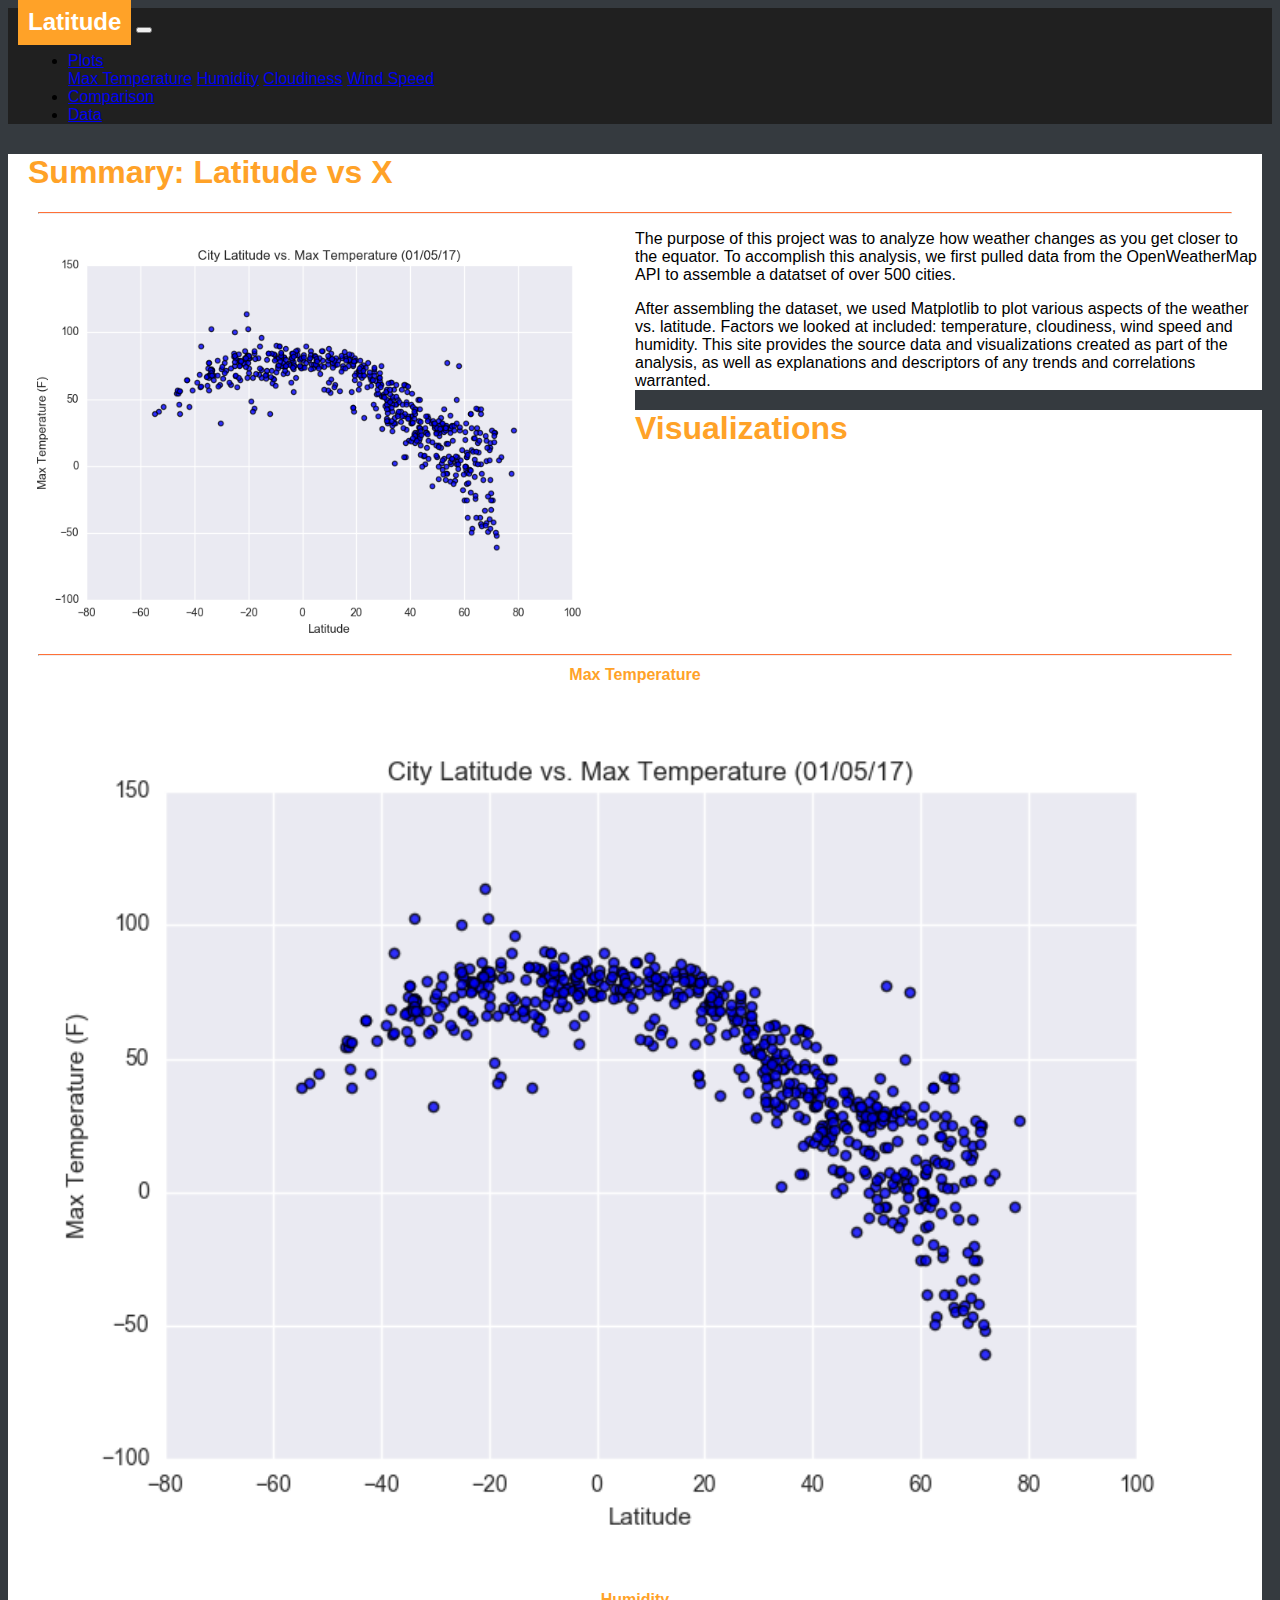
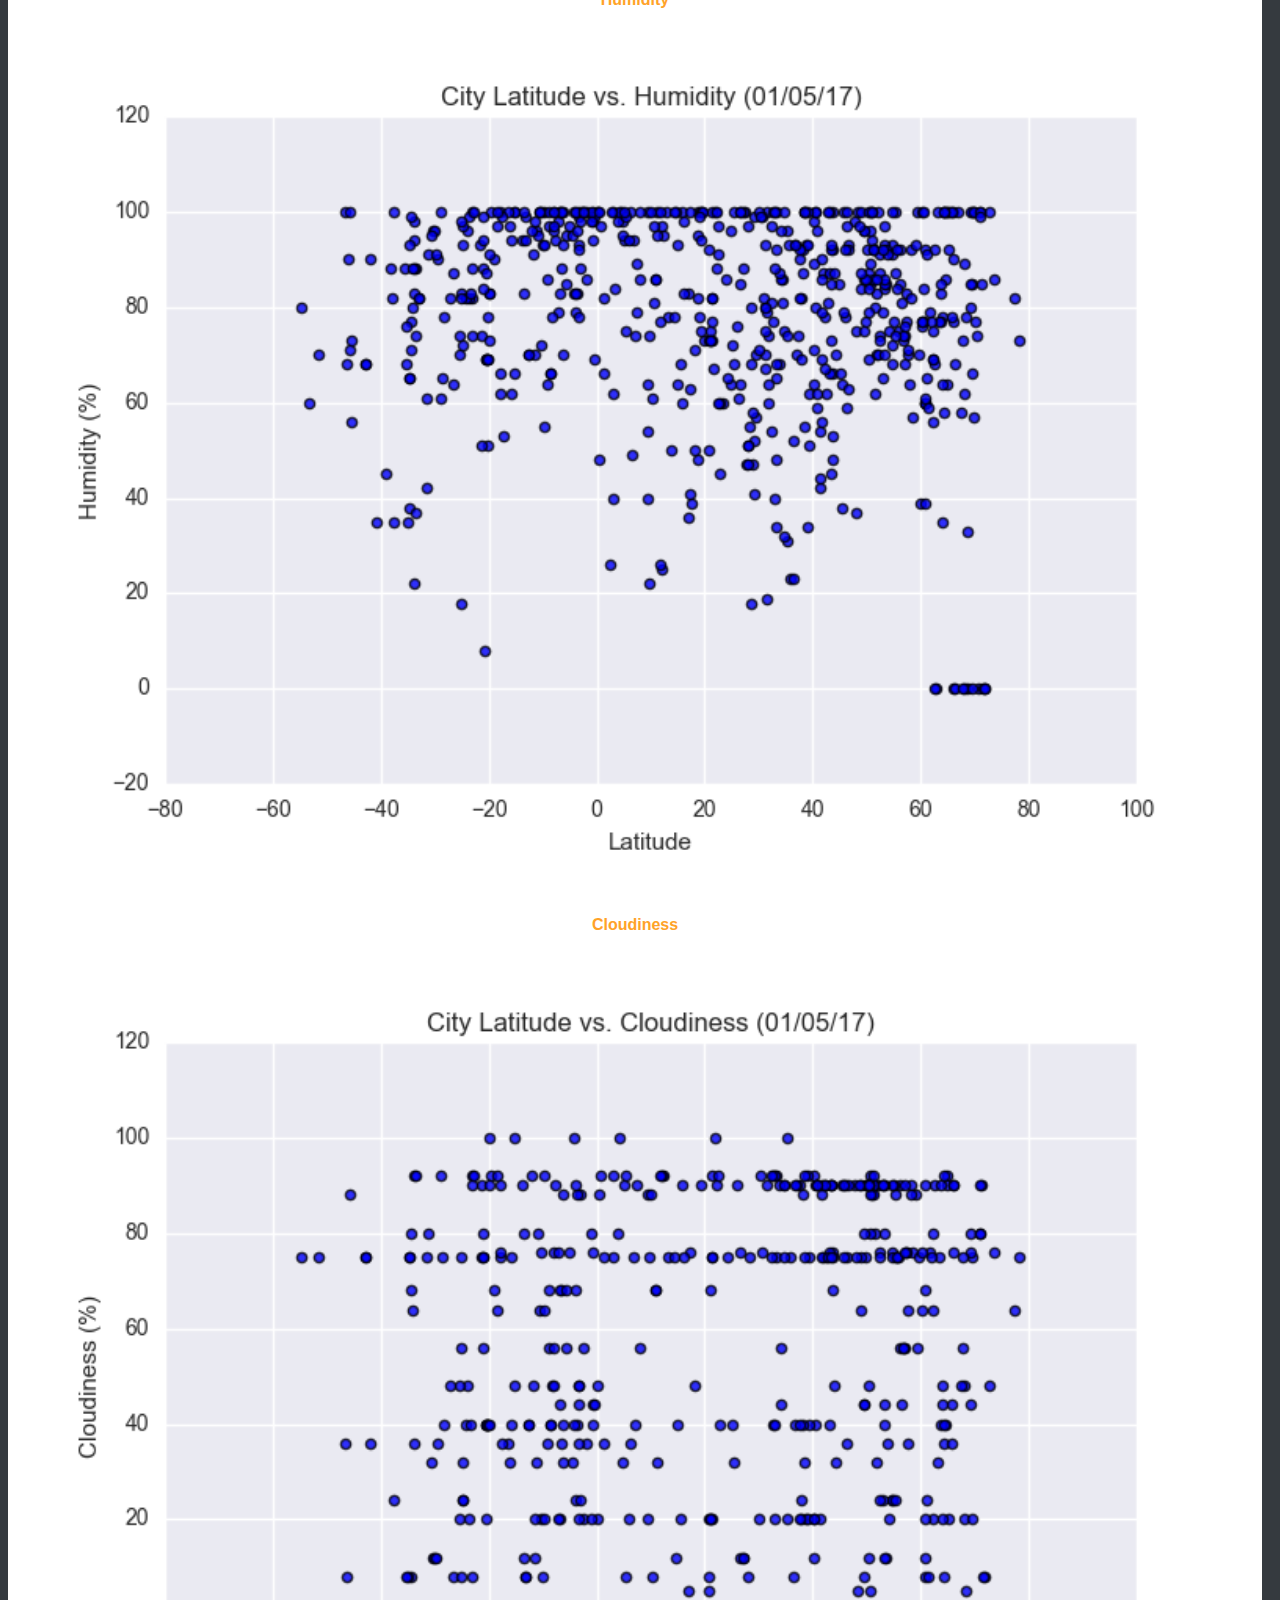
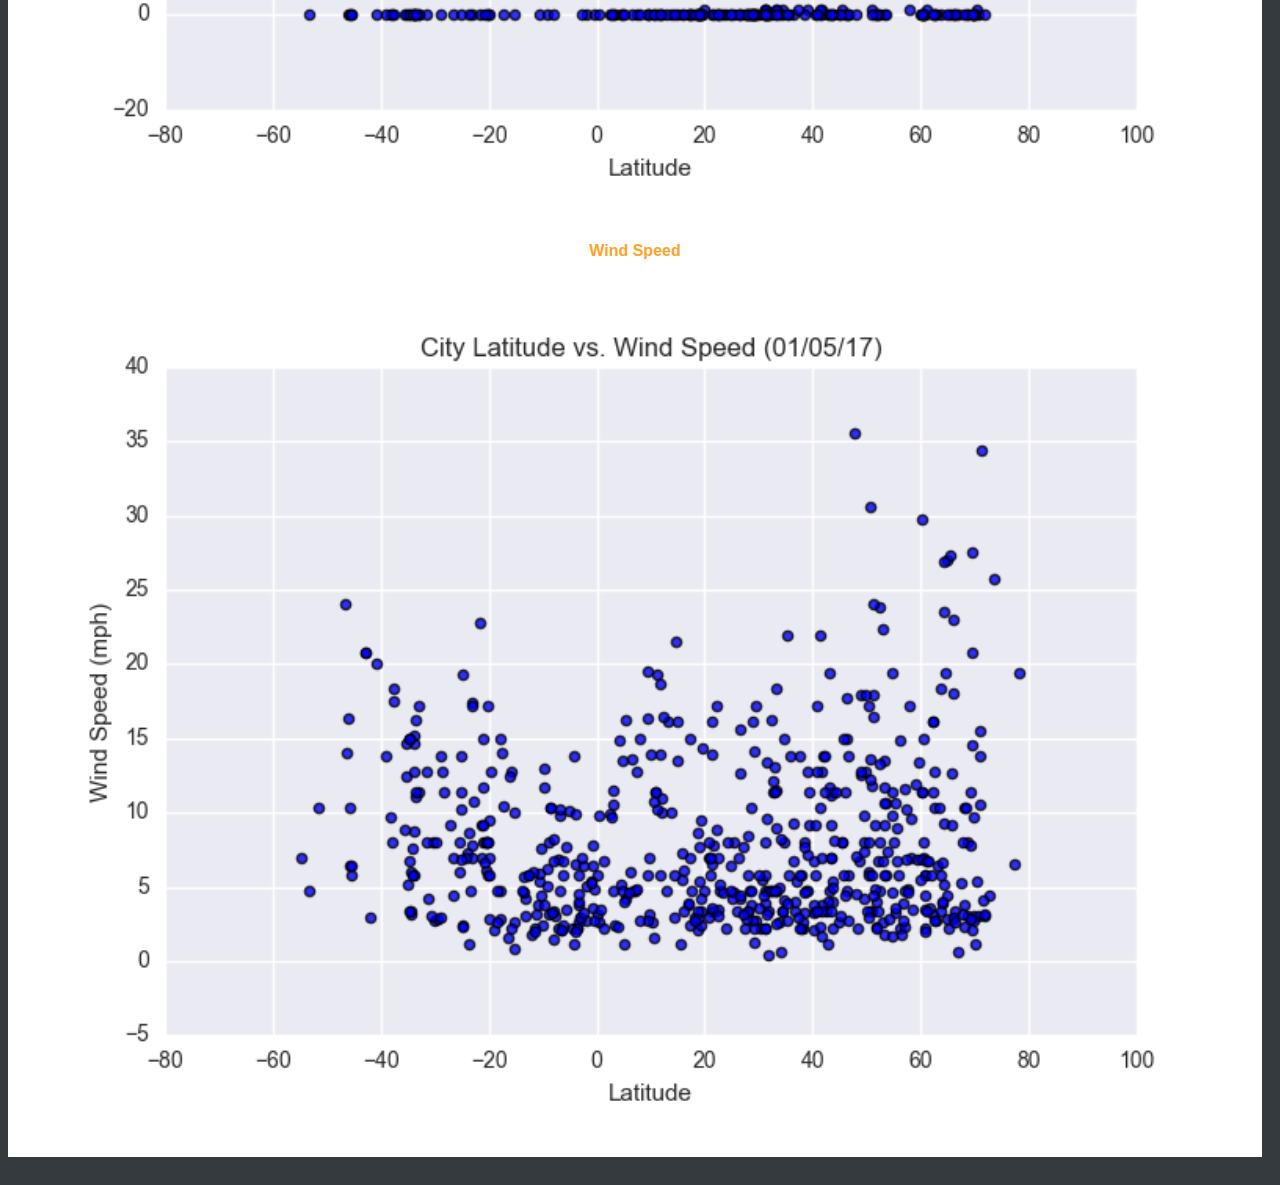
<file: index.html>
<!DOCTYPE html>
<html lang="en-us">

<head>

    <meta charset="UTF-8">
    <meta name="viewport" content="width=device-width, initial-scale=1.0">
    <meta http-equiv="X-UA-Compatible" content="ie=edge">

    <title>Web Visualization Dashboard</title>

    <!-- Boostrap Stylesheet -->
    <link rel="stylesheet" href="https://cdn.jsdelivr.net/npm/bootstrap@4.5.3/dist/css/bootstrap.min.css"
        integrity="sha384-TX8t27EcRE3e/ihU7zmQxVncDAy5uIKz4rEkgIXeMed4M0jlfIDPvg6uqKI2xXr2" crossorigin="anonymous">

    <!-- Our own CSS stylesheet -->
    <link rel="stylesheet" href="WebVisualizations/assets/css/style.css">

</head>

<body>

    <!-- Top Navigation bar -->
    <nav class="navbar navbar-expand-md navbar-dark">
        <!-- Latitude link-->
        <span class="navbar-brand">Latitude</span>
        <button class="navbar-toggler" type="button" data-toggle="collapse" data-target="#navbarSupportedContent"
            aria-controls="navbarSupportedContent" aria-expanded="false" aria-label="Toggle navigation">
            <span class="navbar-toggler-icon"></span>
        </button>

        <!-- Plots, Comparison and Data links-->
        <div class="collapse navbar-collapse flex-md-row-reverse" id="navbarSupportedContent">
            <ul class="navbar-nav">

                <!-- Plots drop down-->
                <li class="nav-item dropdown">
                    <a class="nav-link dropdown-toggle" href="#" id="navbarDropdown" role="button"
                        data-toggle="dropdown" aria-haspopup="true" aria-expanded="false">
                        Plots
                    </a>
                    <div class="dropdown-menu" aria-labelledby="navbarDropdown">
                        <a class="dropdown-item" href="WebVisualizations/visualizations/max-temp.html">Max
                            Temperature</a>
                        <a class="dropdown-item" href="WebVisualizations/visualizations/humidity.html">Humidity</a>
                        <a class="dropdown-item" href="WebVisualizations/visualizations/cloudiness.html">Cloudiness</a>
                        <a class="dropdown-item" href="WebVisualizations/visualizations/wind-speed.html">Wind Speed</a>
                    </div>
                </li>

                <!-- Comparison-->
                <li class="nav-item">
                    <a class="nav-link" href="WebVisualizations/visualizations/comparison.html">Comparison</a>
                </li>

                <!-- Data-->
                <li class="nav-item">
                    <a class="nav-link" href="WebVisualizations/visualizations/data.html">Data</a>
                </li>
            </ul>
        </div>
    </nav>

    <!--Main area-->
    <div class="container main-area">
        <div class="row">
            <div class="main-box col-md-7 col-sm-12">

                <!--Header and left box-->
                <h1>
                    Summary: Latitude vs X
                </h1>
                <hr>

                <!--Image and text-->
                <img id="main-img" src="WebVisualizations/assets/images/Fig1.png"
                    alt="City Latitude vs Max Temperature">
                <p>The purpose of this project was to analyze how weather changes as you get closer to the equator. To
                    accomplish this analysis, we first pulled data from the OpenWeatherMap API to assemble a datatset of
                    over 500 cities.</p>
                <p>After assembling the dataset, we used Matplotlib to plot various aspects of the weather vs. latitude.
                    Factors we looked at included: temperature, cloudiness, wind speed and humidity. This site provides
                    the source data and visualizations created as part of the analysis, as well as explanations and
                    descriptors of any trends and correlations warranted.</p>
            </div>

            <!--Visualizations right box-->
            <div class="visualizations-box col-md-4 col-sm-12">
                <h2>
                    Visualizations
                </h2>
                <hr>

                <!--Four charts-->
                <div class="row">
                    <!--Max-Temp-->
                    <div class="col-md-6 col-sm-4 visualization-img-box">
                        <h4>Max Temperature</h4>
                        <a href="WebVisualizations/visualizations/max-temp.html">
                            <img src="WebVisualizations/assets/images/Fig1.png" alt="City Latitude vs Max Temperature">
                        </a>
                    </div>

                    <!--Humidity-->
                    <div class="col-md-6 col-sm-4 visualization-img-box">
                        <h4>Humidity</h4>
                        <a href="WebVisualizations/visualizations/humidity.html">
                            <img src="WebVisualizations/assets/images/Fig2.png" alt="City Latitude vs Max Temperature">
                        </a>
                    </div>

                    <!--Cloudiness-->
                    <div class="col-md-6 col-sm-4 visualization-img-box">
                        <h4>Cloudiness</h4>
                        <a href="WebVisualizations/visualizations/cloudiness.html">
                            <img src="WebVisualizations/assets/images/Fig3.png" alt="City Latitude vs Max Temperature">
                        </a>
                    </div>

                    <!--Wind Speed-->
                    <div class="col-md-6 col-sm-4 visualization-img-box">
                        <h4>Wind Speed</h4>
                        <a href="WebVisualizations/visualizations/wind-speed.html">
                            <img src="WebVisualizations/assets/images/Fig4.png" alt="City Latitude vs Max Temperature">
                        </a>
                    </div>
                </div>
            </div>
        </div>
    </div>

    <!-- Javascript -->
    <script src="https://code.jquery.com/jquery-3.5.1.slim.min.js"
        integrity="sha384-DfXdz2htPH0lsSSs5nCTpuj/zy4C+OGpamoFVy38MVBnE+IbbVYUew+OrCXaRkfj" crossorigin="anonymous">
        </script>
    <script src="https://cdn.jsdelivr.net/npm/bootstrap@4.5.3/dist/js/bootstrap.bundle.min.js"
        integrity="sha384-ho+j7jyWK8fNQe+A12Hb8AhRq26LrZ/JpcUGGOn+Y7RsweNrtN/tE3MoK7ZeZDyx" crossorigin="anonymous">
        </script>
</body>

</html>
</file>
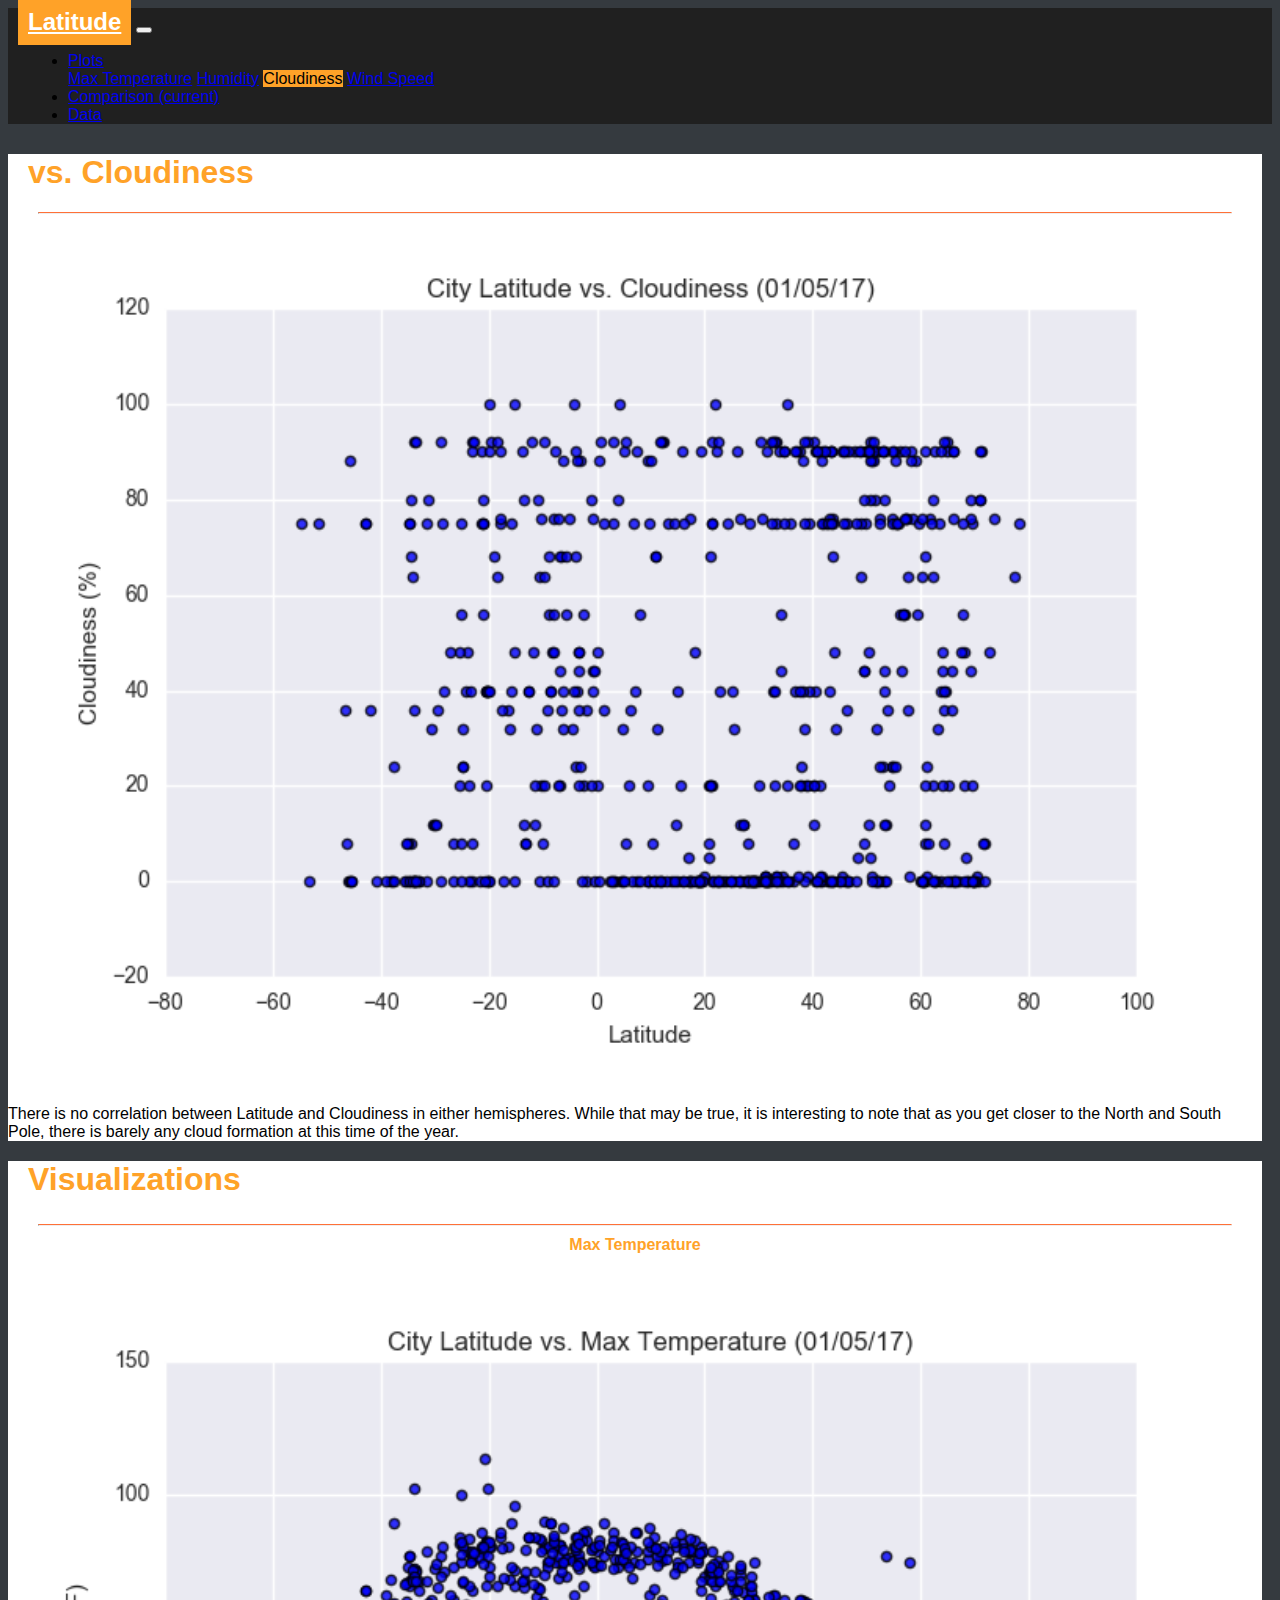
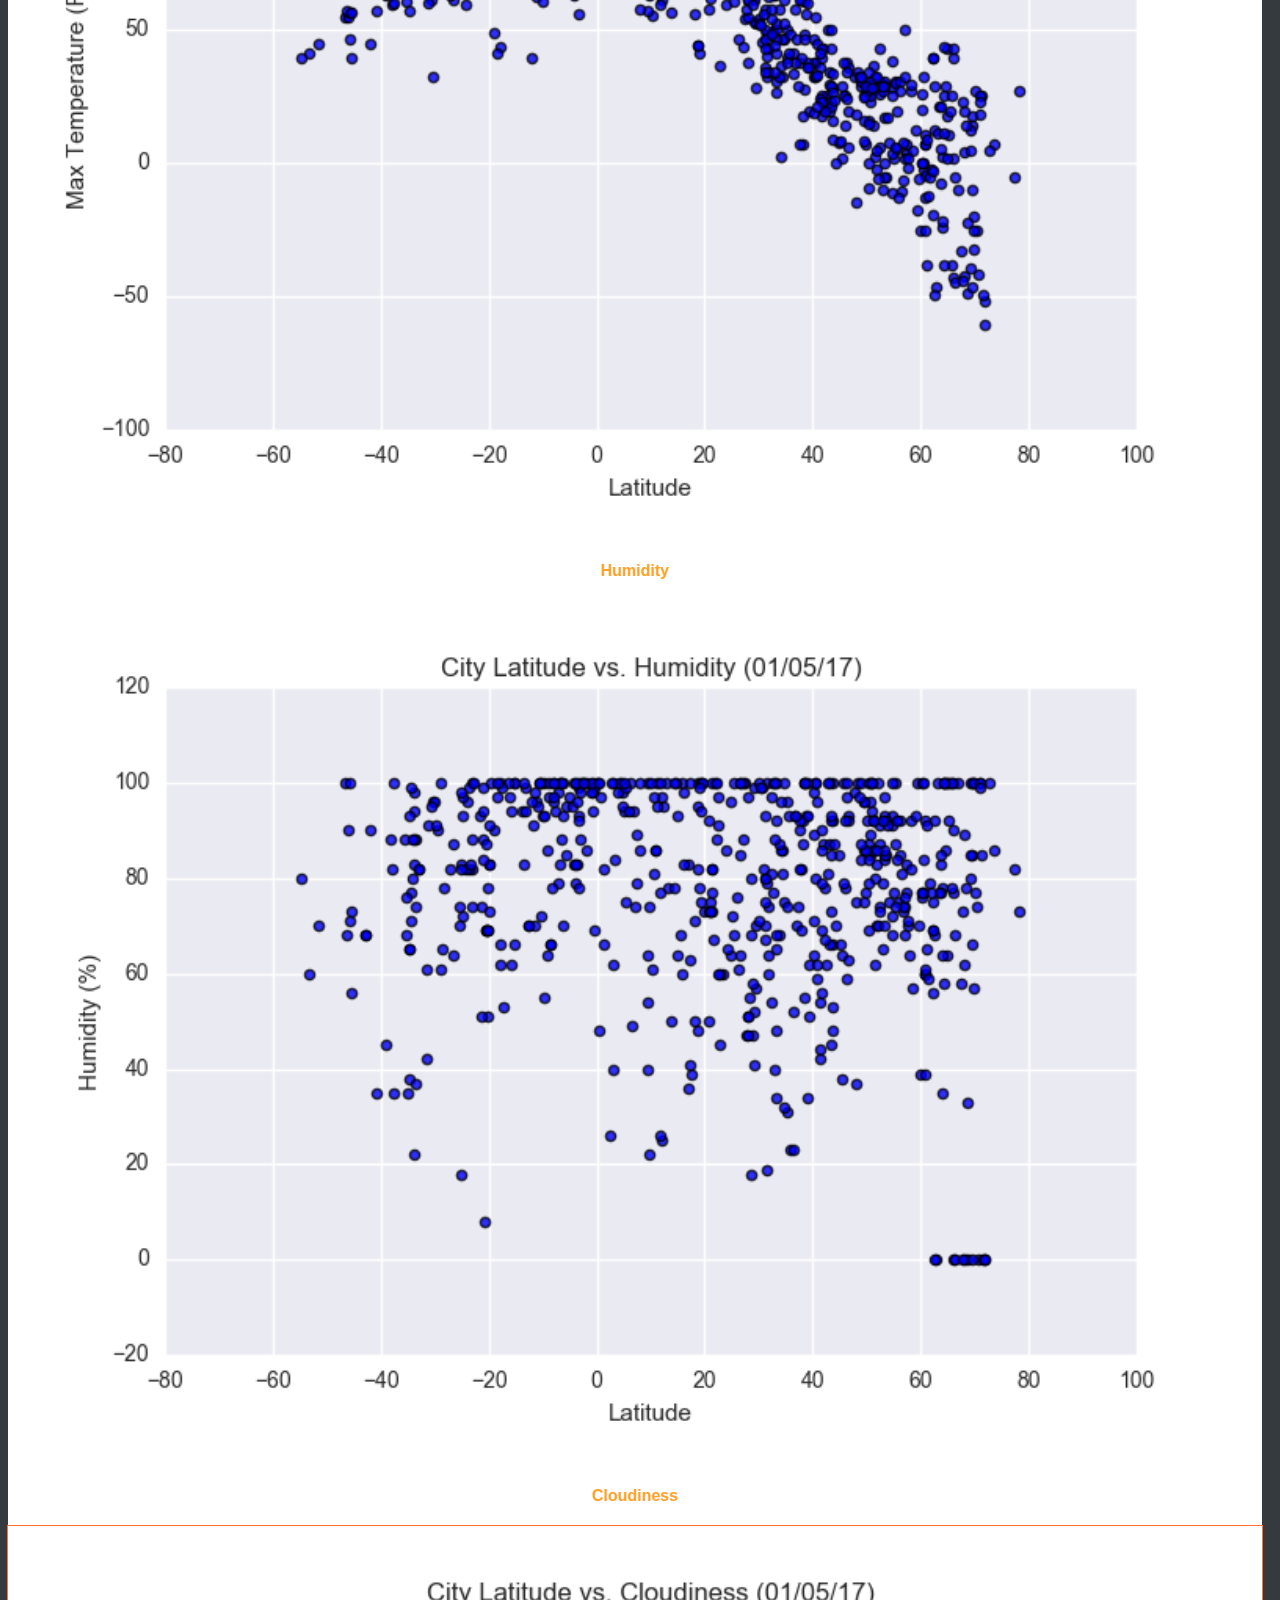
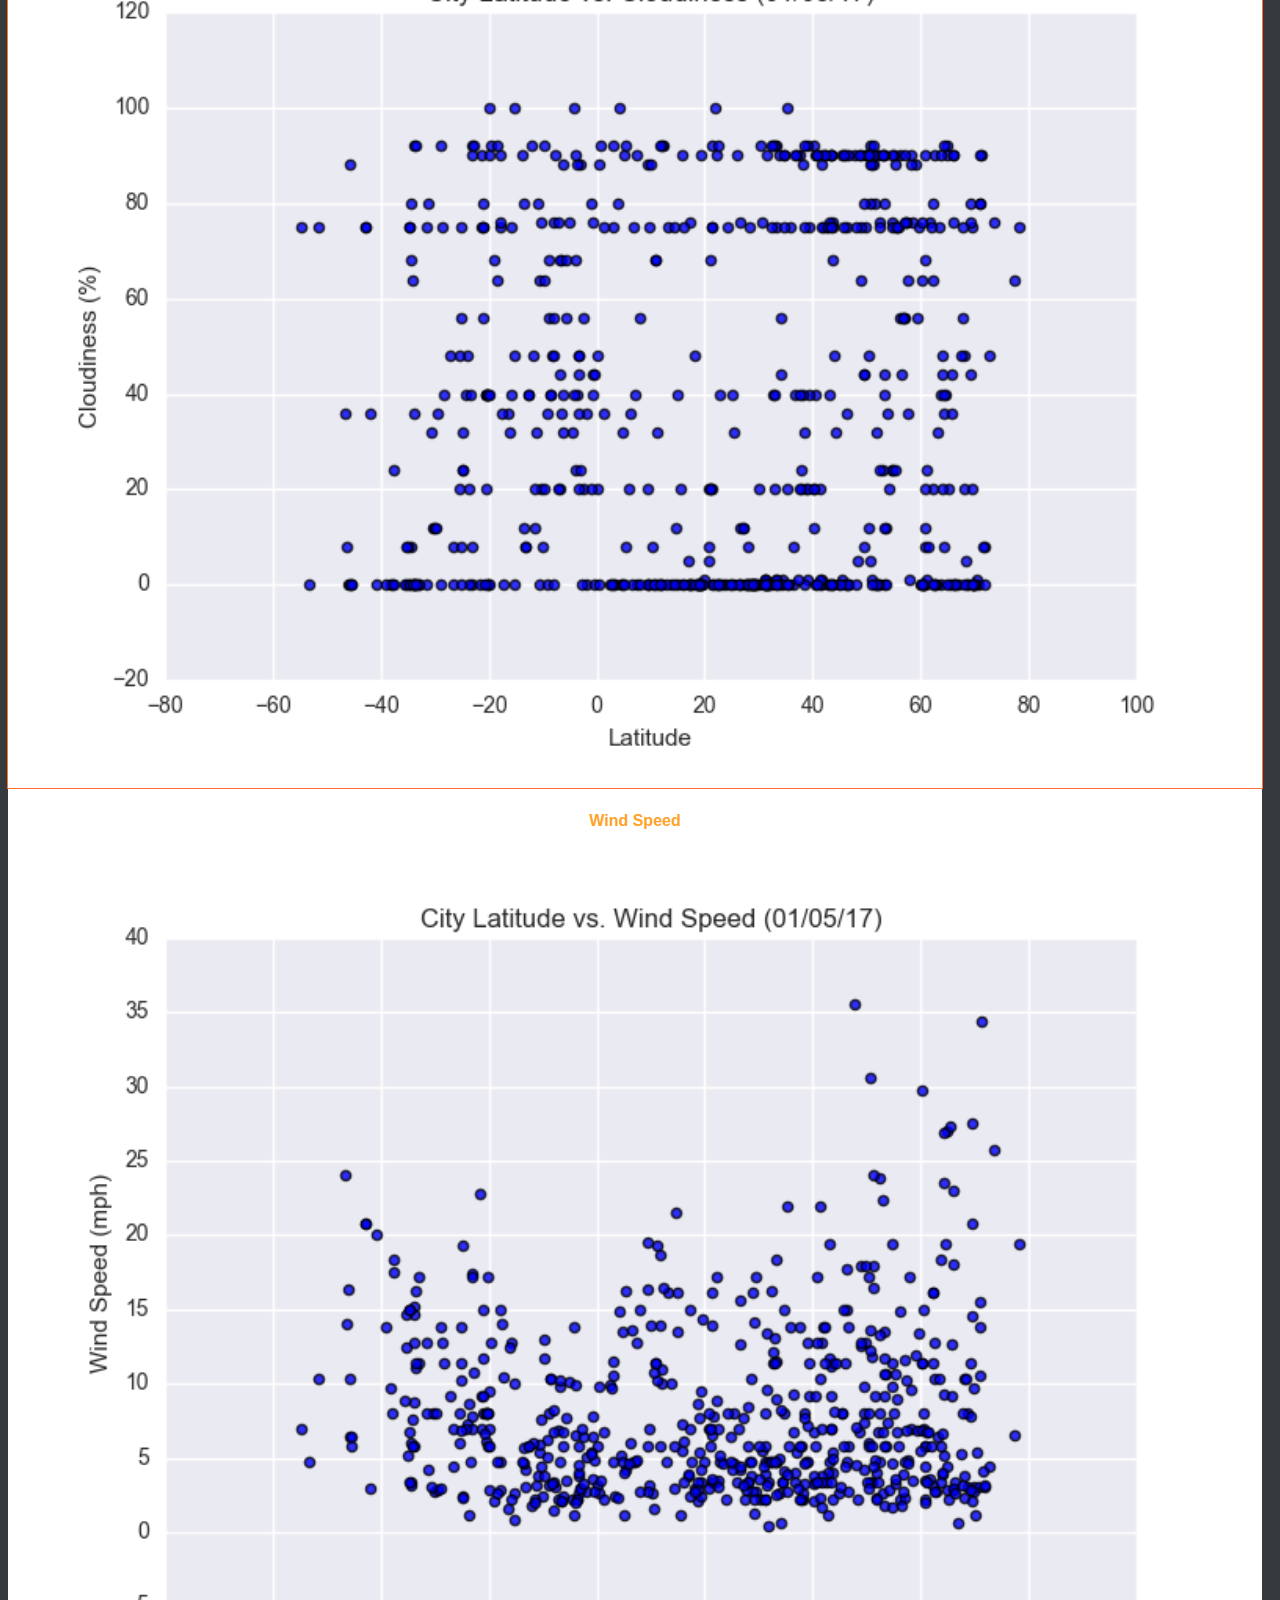
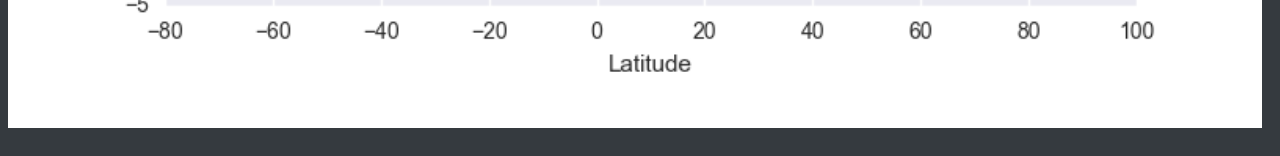
<file: WebVisualizations/visualizations/cloudiness.html>
<!DOCTYPE html>
<html lang="en-us">

<head>

    <meta charset="UTF-8">
    <meta name="viewport" content="width=device-width, initial-scale=1.0">
    <meta http-equiv="X-UA-Compatible" content="ie=edge">

    <title>Cloudiness</title>

    <!-- Boostrap Stylesheet -->
    <link rel="stylesheet" href="https://cdn.jsdelivr.net/npm/bootstrap@4.5.3/dist/css/bootstrap.min.css"
        integrity="sha384-TX8t27EcRE3e/ihU7zmQxVncDAy5uIKz4rEkgIXeMed4M0jlfIDPvg6uqKI2xXr2" crossorigin="anonymous">

    <!-- Our own CSS stylesheet -->
    <link rel="stylesheet" href="../assets/css/style.css">

</head>

<body>

    <!-- Top Navigation bar -->
    <nav class="navbar navbar-expand-md navbar-dark">
        <!-- Latitude link-->
        <a class="navbar-brand" href="../../index.html">Latitude</a>
        <button class="navbar-toggler" type="button" data-toggle="collapse" data-target="#navbarSupportedContent"
            aria-controls="navbarSupportedContent" aria-expanded="false" aria-label="Toggle navigation">
            <span class="navbar-toggler-icon"></span>
        </button>

        <!-- Plots, Comparison and Data links-->
        <div class="collapse navbar-collapse flex-md-row-reverse" id="navbarSupportedContent">
            <ul class="navbar-nav">

                <!-- Plots drop down-->
                <li class="nav-item dropdown active">
                    <a class="nav-link dropdown-toggle" href="#" id="navbarDropdown" role="button"
                        data-toggle="dropdown" aria-haspopup="true" aria-expanded="false">
                        Plots
                    </a>
                    <div class="dropdown-menu" aria-labelledby="navbarDropdown">
                        <a class="dropdown-item" href="max-temp.html">Max Temperature</a>
                        <a class="dropdown-item" href="humidity.html">Humidity</a>
                        <a class="dropdown-item active">Cloudiness</a>
                        <a class="dropdown-item" href="wind-speed.html">Wind Speed</a>
                    </div>
                </li>

                <!-- Comparison-->
                <li class="nav-item">
                    <a class="nav-link" href="comparison.html">Comparison <span class="sr-only">(current)</span></a>
                </li>

                <!-- Data-->
                <li class="nav-item">
                    <a class="nav-link" href="data.html">Data</a>
                </li>
            </ul>
        </div>
    </nav>

    <!--Main area-->
    <div class="container main-area">
        <div class="row">
            <div class="main-box col-md-7 col-sm-12">

                <!--Header and left box-->
                <h1>
                    vs. Cloudiness
                </h1>
                <hr>

                <!--Image and text-->
                <img class=visualizations-img src="../assets/images/Fig3.png" alt="City Latitude vs Max Temperature">
                <p>There is no correlation between Latitude and Cloudiness in either hemispheres. While that may be
                    true, it is interesting to note that as you get closer to the North and South Pole, there is barely
                    any cloud formation at this time of the year.</p>
            </div>

            <!--Visualizations right box-->
            <div class="visualizations-box col-md-4 col-sm-12">
                <h2>
                    Visualizations
                </h2>
                <hr>

                <!--Four charts-->
                <div class="row">
                    <!--Max-Temp-->
                    <div class="col-md-6 col-sm-4 visualization-img-box">
                        <h4>Max Temperature</h4>
                        <a href="max-temp.html">
                            <img src="../assets/images/Fig1.png" alt="City Latitude vs Max Temperature">
                        </a>
                    </div>

                    <!--Humidity-->
                    <div class="col-md-6 col-sm-4 visualization-img-box">
                        <h4>Humidity</h4>
                        <a href="humidity.html">
                            <img src="../assets/images/Fig2.png" alt="City Latitude vs Max Temperature">
                        </a>
                    </div>

                    <!--Cloudiness-->
                    <div class="col-md-6 col-sm-4 visualization-img-box">
                        <h4>Cloudiness</h4>
                        <img class="visual-sel-img" src="../assets/images/Fig3.png"
                            alt="City Latitude vs Max Temperature">
                    </div>

                    <!--Wind Speed-->
                    <div class="col-md-6 col-sm-4 visualization-img-box">
                        <h4>Wind Speed</h4>
                        <a href="wind-speed.html">
                            <img src="../assets/images/Fig4.png" alt="City Latitude vs Max Temperature">
                        </a>
                    </div>
                </div>
            </div>
        </div>
    </div>

    <!-- Javascript -->
    <script src="https://code.jquery.com/jquery-3.5.1.slim.min.js"
        integrity="sha384-DfXdz2htPH0lsSSs5nCTpuj/zy4C+OGpamoFVy38MVBnE+IbbVYUew+OrCXaRkfj" crossorigin="anonymous">
        </script>
    <script src="https://cdn.jsdelivr.net/npm/bootstrap@4.5.3/dist/js/bootstrap.bundle.min.js"
        integrity="sha384-ho+j7jyWK8fNQe+A12Hb8AhRq26LrZ/JpcUGGOn+Y7RsweNrtN/tE3MoK7ZeZDyx" crossorigin="anonymous">
        </script>
</body>

</html>
</file>
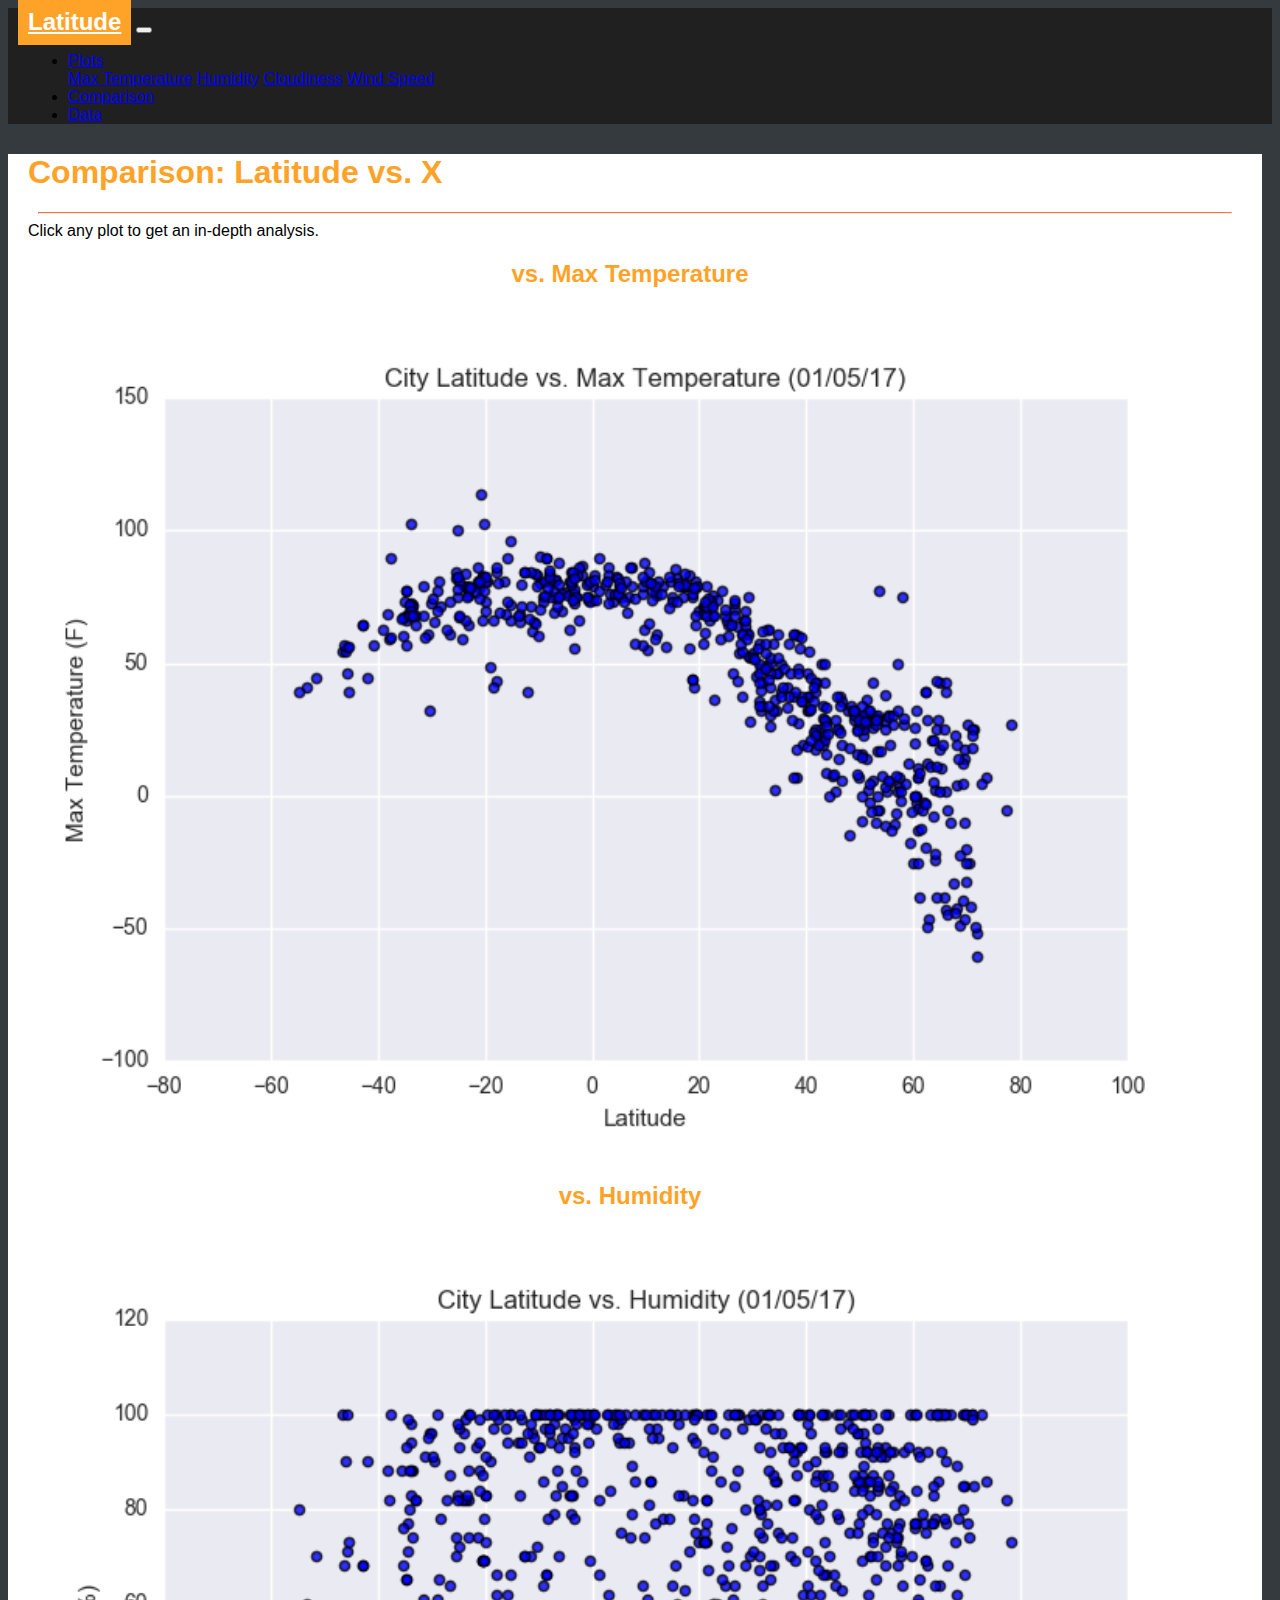
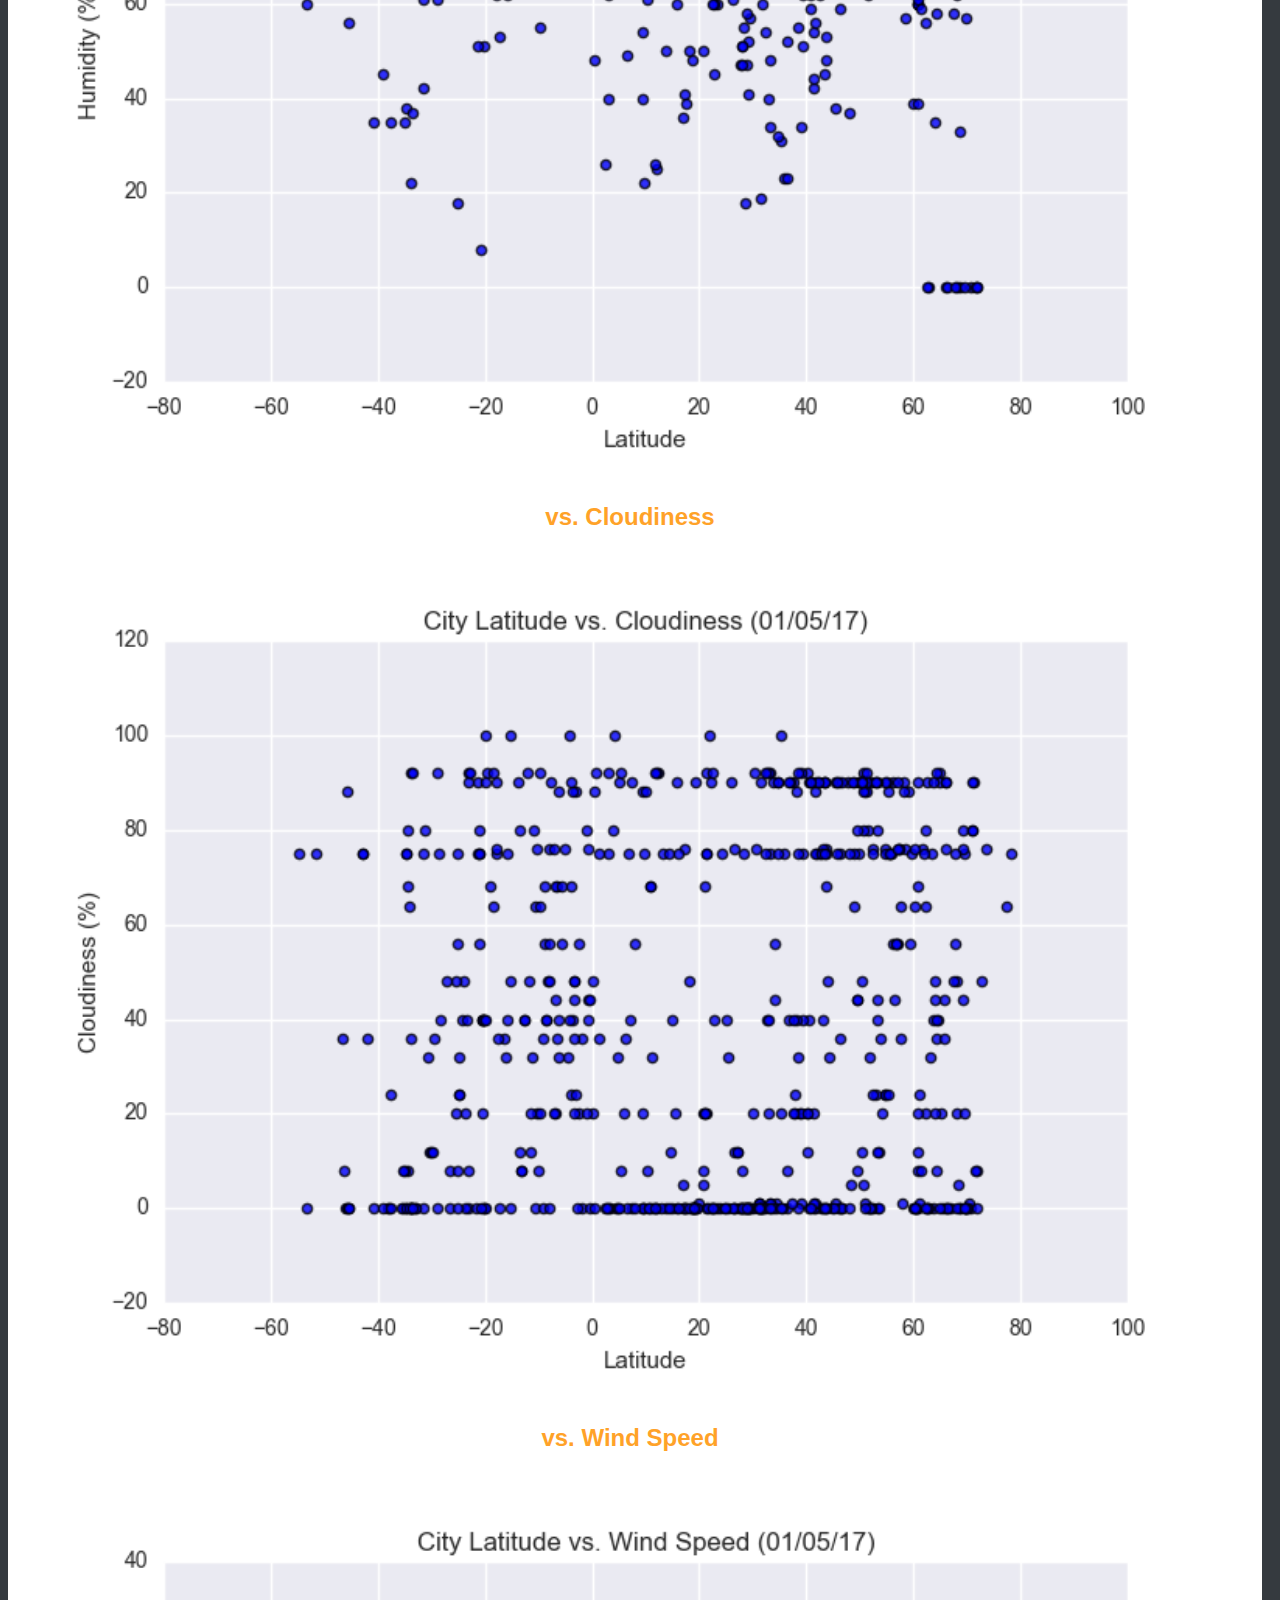
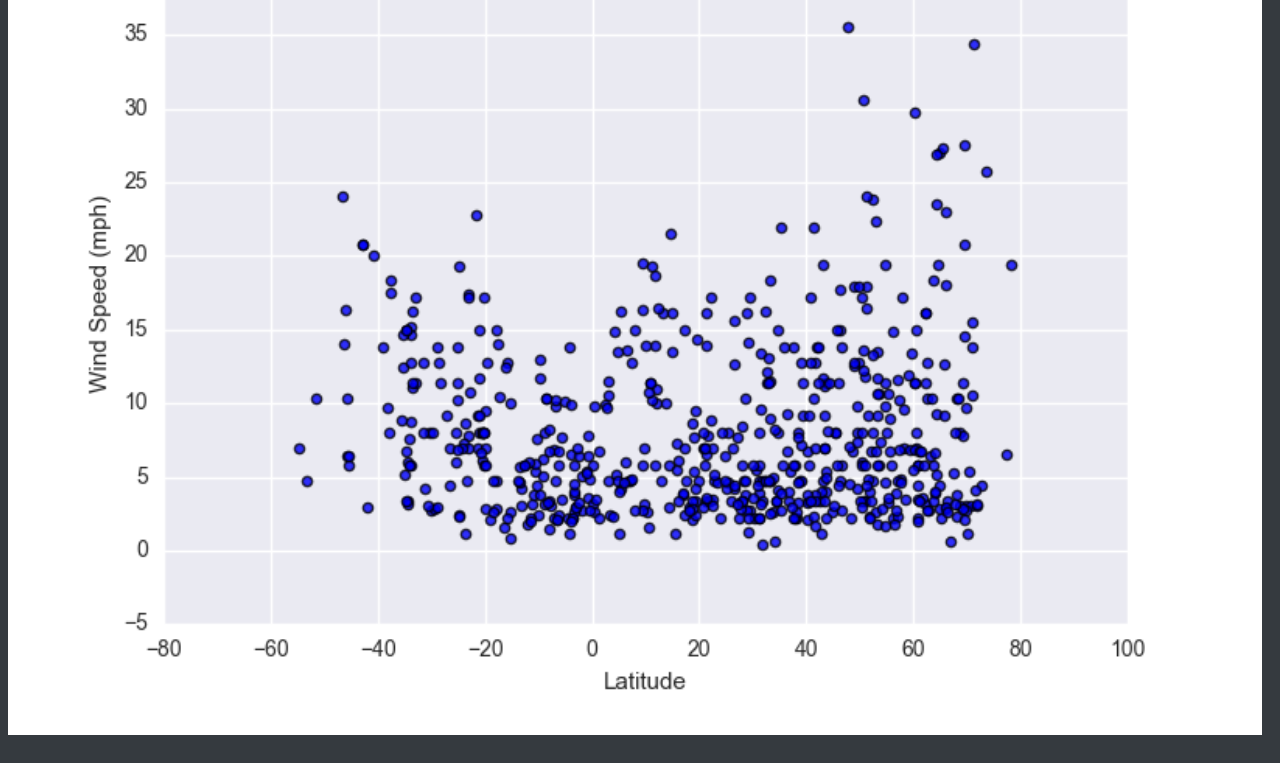
<file: WebVisualizations/visualizations/comparison.html>
<!DOCTYPE html>
<html lang="en-us">

<head>

    <meta charset="UTF-8">
    <meta name="viewport" content="width=device-width, initial-scale=1.0">
    <meta http-equiv="X-UA-Compatible" content="ie=edge">

    <title>Max Temperature</title>

    <!-- Boostrap Stylesheet -->
    <link rel="stylesheet" href="https://cdn.jsdelivr.net/npm/bootstrap@4.5.3/dist/css/bootstrap.min.css"
        integrity="sha384-TX8t27EcRE3e/ihU7zmQxVncDAy5uIKz4rEkgIXeMed4M0jlfIDPvg6uqKI2xXr2" crossorigin="anonymous">

    <!-- Our own CSS stylesheet -->
    <link rel="stylesheet" href="../assets/css/style.css">

</head>

<body>

    <!-- Top Navigation bar -->
    <nav class="navbar navbar-expand-md navbar-dark">
        <!-- Latitude link-->
        <a class="navbar-brand" href="../../index.html">Latitude</a>
        <button class="navbar-toggler" type="button" data-toggle="collapse" data-target="#navbarSupportedContent"
            aria-controls="navbarSupportedContent" aria-expanded="false" aria-label="Toggle navigation">
            <span class="navbar-toggler-icon"></span>
        </button>

        <!-- Plots, Comparison and Data links-->
        <div class="collapse navbar-collapse flex-md-row-reverse" id="navbarSupportedContent">
            <ul class="navbar-nav">

                <!-- Plots drop down-->
                <li class="nav-item dropdown">
                    <a class="nav-link dropdown-toggle" href="#" id="navbarDropdown" role="button"
                        data-toggle="dropdown" aria-haspopup="true" aria-expanded="false">
                        Plots
                    </a>
                    <div class="dropdown-menu" aria-labelledby="navbarDropdown">
                        <a class="dropdown-item" href="max-temp.html">Max Temperature</a>
                        <a class="dropdown-item" href="humidity.html">Humidity</a>
                        <a class="dropdown-item" href="cloudiness.html">Cloudiness</a>
                        <a class="dropdown-item" href="wind-speed.html">Wind Speed</a>
                    </div>
                </li>

                <!-- Comparison-->
                <li class="nav-item active">
                    <a class="nav-link disabled" href="comparison.html">Comparison</a>
                </li>

                <!-- Data-->
                <li class="nav-item">
                    <a class="nav-link" href="data.html">Data</a>
                </li>
            </ul>
        </div>
    </nav>

    <div class="container main-area">
        <div class="row">
            <div class="main-box">
                <h1>
                    Comparison: Latitude vs. X
                </h1>
                <hr>
                <div id="sub-para">Click any plot to get an in-depth analysis.</div>
                <div class="visualizations-box">

                    <!--Four charts-->
                    <div class="row">

                        <!--Max-Temp-->
                        <div class="col-md-6 col-sm-12">
                            <h3>vs. Max Temperature</h3>
                            <a href="max-temp.html">
                                <img class="visual-sm-img" src="../assets/images/Fig1.png"
                                    alt="City Latitude vs Max Temperature">
                            </a>
                        </div>

                        <!--Humidity-->
                        <div class="col-md-6 col-sm-12">
                            <h3>vs. Humidity</h3>
                            <a href="humidity.html">
                                <img class="visual-sm-img" src="../assets/images/Fig2.png"
                                    alt="City Latitude vs Max Temperature">
                            </a>
                        </div>
                    </div>
                    <div class="row">

                        <!--Cloudiness-->
                        <div class="col-md-6 col-sm-12">
                            <h3>vs. Cloudiness</h3>
                            <a href="cloudiness.html">
                                <img class="visual-sm-img" src="../assets/images/Fig3.png"
                                    alt="City Latitude vs Max Temperature">
                            </a>
                        </div>

                        <!--Wind Speed-->
                        <div class="col-md-6 col-sm-12">
                            <h3>vs. Wind Speed</h3>
                            <a href="wind-speed.html">
                                <img class="visual-sm-img" src="../assets/images/Fig4.png"
                                    alt="City Latitude vs Max Temperature">
                            </a>
                        </div>
                    </div>
                </div>
            </div>
        </div>
    </div>

    <!-- Javascript -->
    <script src="https://code.jquery.com/jquery-3.5.1.slim.min.js"
        integrity="sha384-DfXdz2htPH0lsSSs5nCTpuj/zy4C+OGpamoFVy38MVBnE+IbbVYUew+OrCXaRkfj" crossorigin="anonymous">
        </script>
    <script src="https://cdn.jsdelivr.net/npm/bootstrap@4.5.3/dist/js/bootstrap.bundle.min.js"
        integrity="sha384-ho+j7jyWK8fNQe+A12Hb8AhRq26LrZ/JpcUGGOn+Y7RsweNrtN/tE3MoK7ZeZDyx" crossorigin="anonymous">
        </script>
</body>

</html>
</file>
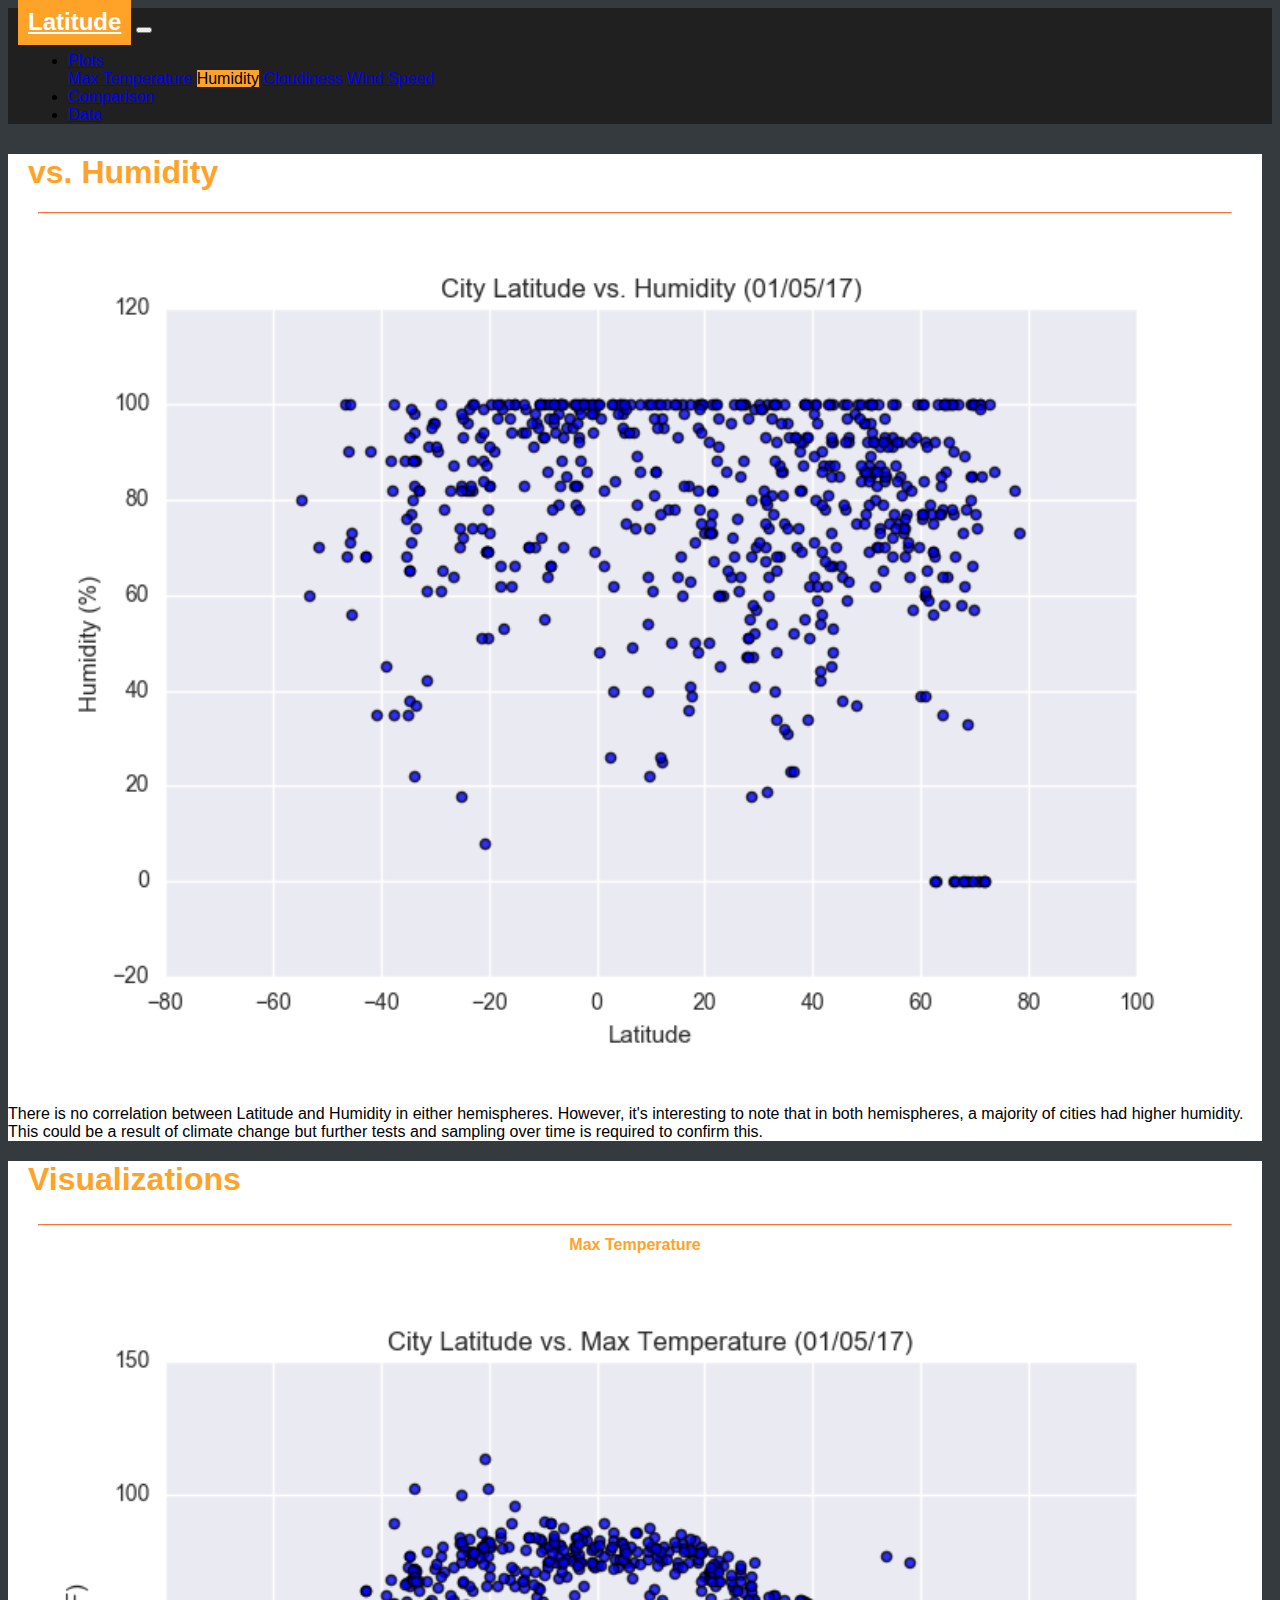
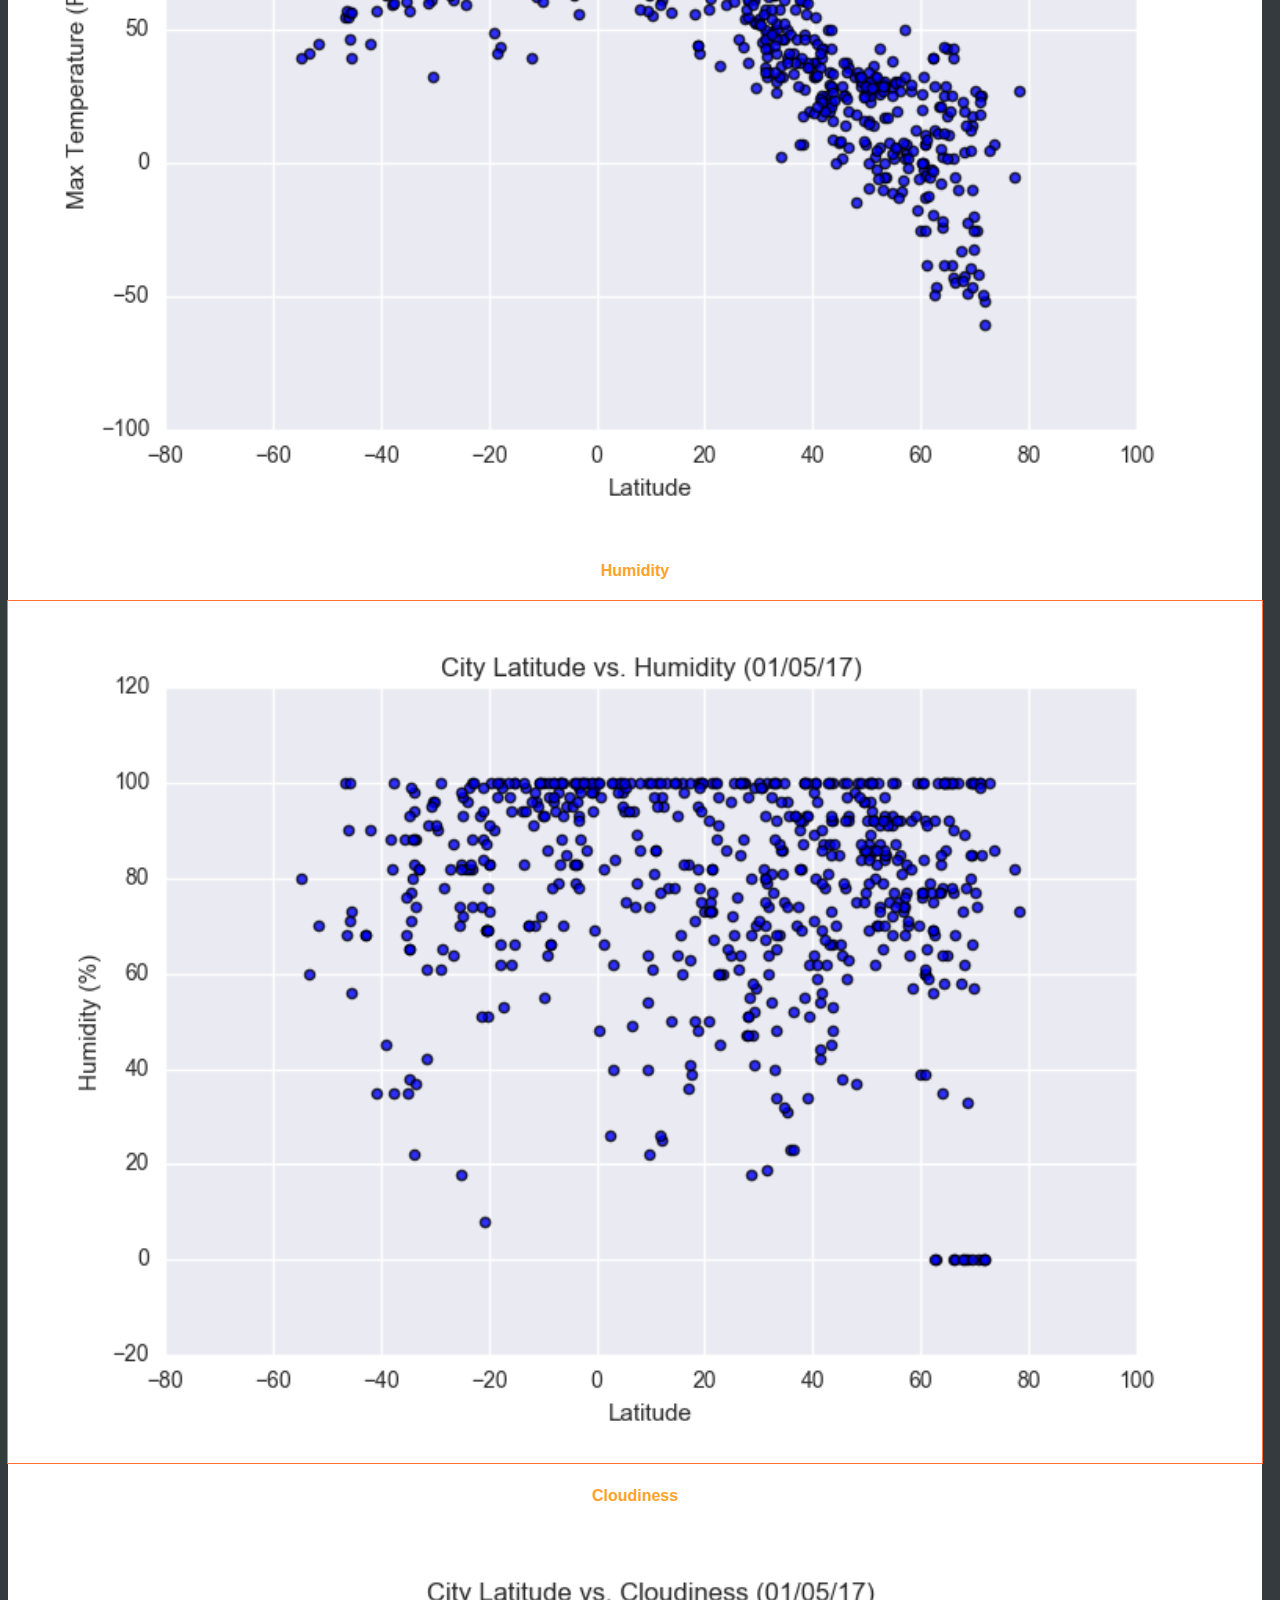
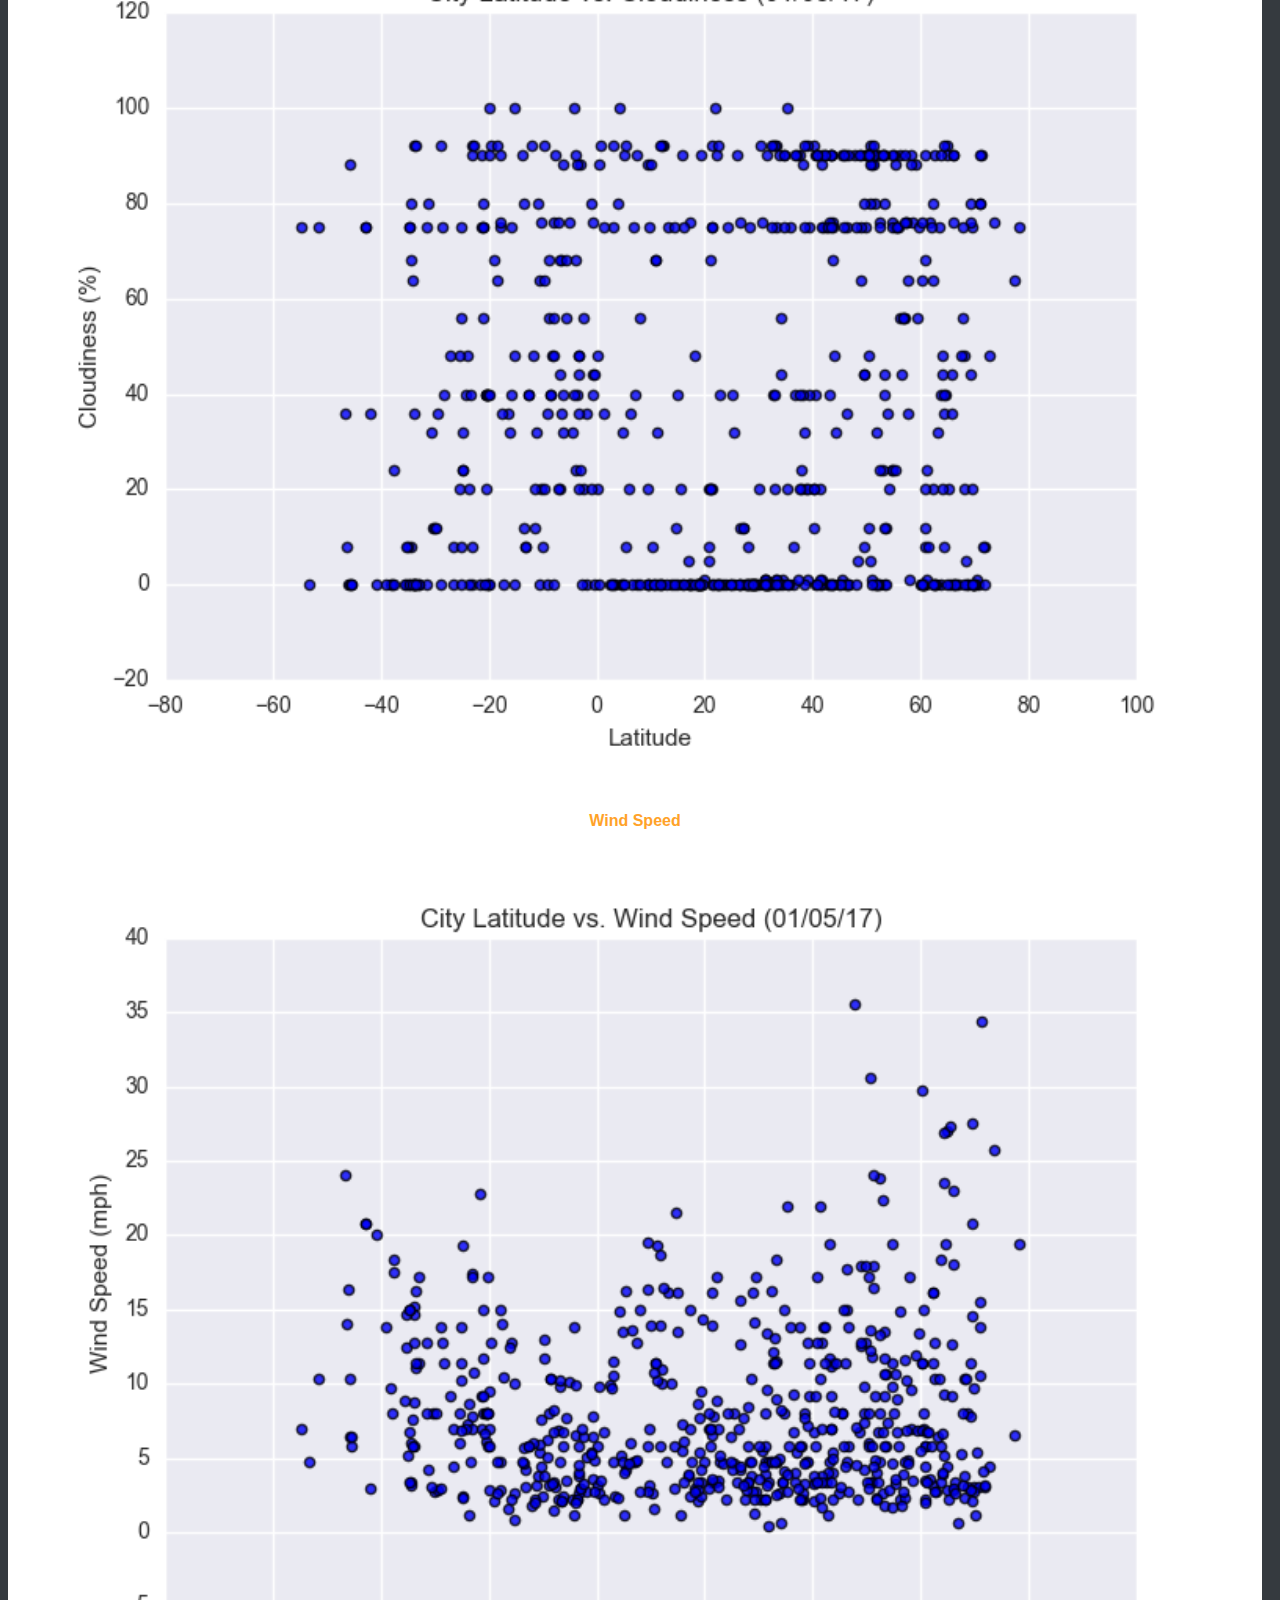
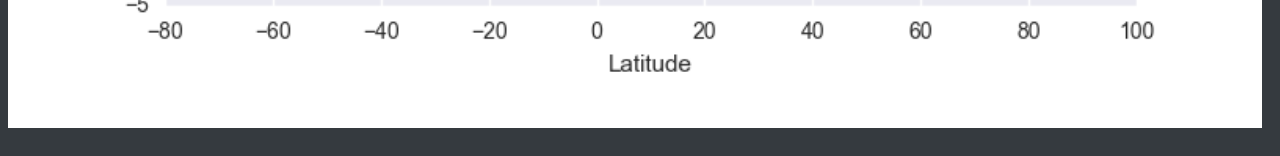
<file: WebVisualizations/visualizations/humidity.html>
<!DOCTYPE html>
<html lang="en-us">

<head>

    <meta charset="UTF-8">
    <meta name="viewport" content="width=device-width, initial-scale=1.0">
    <meta http-equiv="X-UA-Compatible" content="ie=edge">

    <title>Humidity</title>

    <!-- Boostrap Stylesheet -->
    <link rel="stylesheet" href="https://cdn.jsdelivr.net/npm/bootstrap@4.5.3/dist/css/bootstrap.min.css"
        integrity="sha384-TX8t27EcRE3e/ihU7zmQxVncDAy5uIKz4rEkgIXeMed4M0jlfIDPvg6uqKI2xXr2" crossorigin="anonymous">

    <!-- Our own CSS stylesheet -->
    <link rel="stylesheet" href="../assets/css/style.css">

</head>

<body>

    <!-- Top Navigation bar -->
    <nav class="navbar navbar-expand-md navbar-dark">
        <!-- Latitude link-->
        <a class="navbar-brand" href="../../index.html">Latitude</a>
        <button class="navbar-toggler" type="button" data-toggle="collapse" data-target="#navbarSupportedContent"
            aria-controls="navbarSupportedContent" aria-expanded="false" aria-label="Toggle navigation">
            <span class="navbar-toggler-icon"></span>
        </button>

        <!-- Plots, Comparison and Data links-->
        <div class="collapse navbar-collapse flex-md-row-reverse" id="navbarSupportedContent">
            <ul class="navbar-nav">

                <!-- Plots drop down-->
                <li class="nav-item dropdown active">
                    <a class="nav-link dropdown-toggle" href="#" id="navbarDropdown" role="button"
                        data-toggle="dropdown" aria-haspopup="true" aria-expanded="false">
                        Plots
                    </a>
                    <div class="dropdown-menu" aria-labelledby="navbarDropdown">
                        <a class="dropdown-item" href="max-temp.html">Max Temperature</a>
                        <a class="dropdown-item active">Humidity</a>
                        <a class="dropdown-item" href="cloudiness.html">Cloudiness</a>
                        <a class="dropdown-item" href="wind-speed.html">Wind Speed</a>
                    </div>
                </li>

                <!-- Comparison-->
                <li class="nav-item">
                    <a class="nav-link" href="comparison.html">Comparison</a>
                </li>

                <!-- Data-->
                <li class="nav-item">
                    <a class="nav-link" href="data.html">Data</a>
                </li>
            </ul>
        </div>
    </nav>

    <!--Main area-->
    <div class="container main-area">
        <div class="row">
            <div class="main-box col-md-7 col-sm-12">

                <!--Header and left box-->
                <h1>
                    vs. Humidity
                </h1>
                <hr>

                <!--Image and text-->
                <img class=visualizations-img src="../assets/images/Fig2.png" alt="City Latitude vs Max Temperature">
                <p>There is no correlation between Latitude and Humidity in either hemispheres. However, it's
                    interesting to note that in both hemispheres, a majority of cities had higher humidity. This could
                    be a result of climate change but further tests and sampling over time is required to confirm this.
                </p>
            </div>

            <!--Visualizations right box-->
            <div class="visualizations-box col-md-4 col-sm-12">
                <h2>
                    Visualizations
                </h2>
                <hr>

                <!--Four charts-->
                <div class="row">
                    <!--Max-Temp-->
                    <div class="col-md-6 col-sm-4 visualization-img-box">
                        <h4>Max Temperature</h4>
                        <a href="max-temp.html">
                            <img src="../assets/images/Fig1.png" alt="City Latitude vs Max Temperature">
                        </a>
                    </div>

                    <!--Humidity-->
                    <div class="col-md-6 col-sm-4 visualization-img-box">
                        <h4>Humidity</h4>
                        <img class="visual-sel-img" src="../assets/images/Fig2.png"
                            alt="City Latitude vs Max Temperature">
                    </div>

                    <!--Cloudiness-->
                    <div class="col-md-6 col-sm-4 visualization-img-box">
                        <h4>Cloudiness</h4>
                        <a href="cloudiness.html">
                            <img src="../assets/images/Fig3.png" alt="City Latitude vs Max Temperature">
                        </a>
                    </div>

                    <!--Wind Speed-->
                    <div class="col-md-6 col-sm-4 visualization-img-box">
                        <h4>Wind Speed</h4>
                        <a href="wind-speed.html">
                            <img src="../assets/images/Fig4.png" alt="City Latitude vs Max Temperature">
                        </a>
                    </div>
                </div>
            </div>
        </div>
    </div>

    <!-- Javascript -->
    <script src="https://code.jquery.com/jquery-3.5.1.slim.min.js"
        integrity="sha384-DfXdz2htPH0lsSSs5nCTpuj/zy4C+OGpamoFVy38MVBnE+IbbVYUew+OrCXaRkfj" crossorigin="anonymous">
        </script>
    <script src="https://cdn.jsdelivr.net/npm/bootstrap@4.5.3/dist/js/bootstrap.bundle.min.js"
        integrity="sha384-ho+j7jyWK8fNQe+A12Hb8AhRq26LrZ/JpcUGGOn+Y7RsweNrtN/tE3MoK7ZeZDyx" crossorigin="anonymous">
        </script>
</body>

</html>
</file>
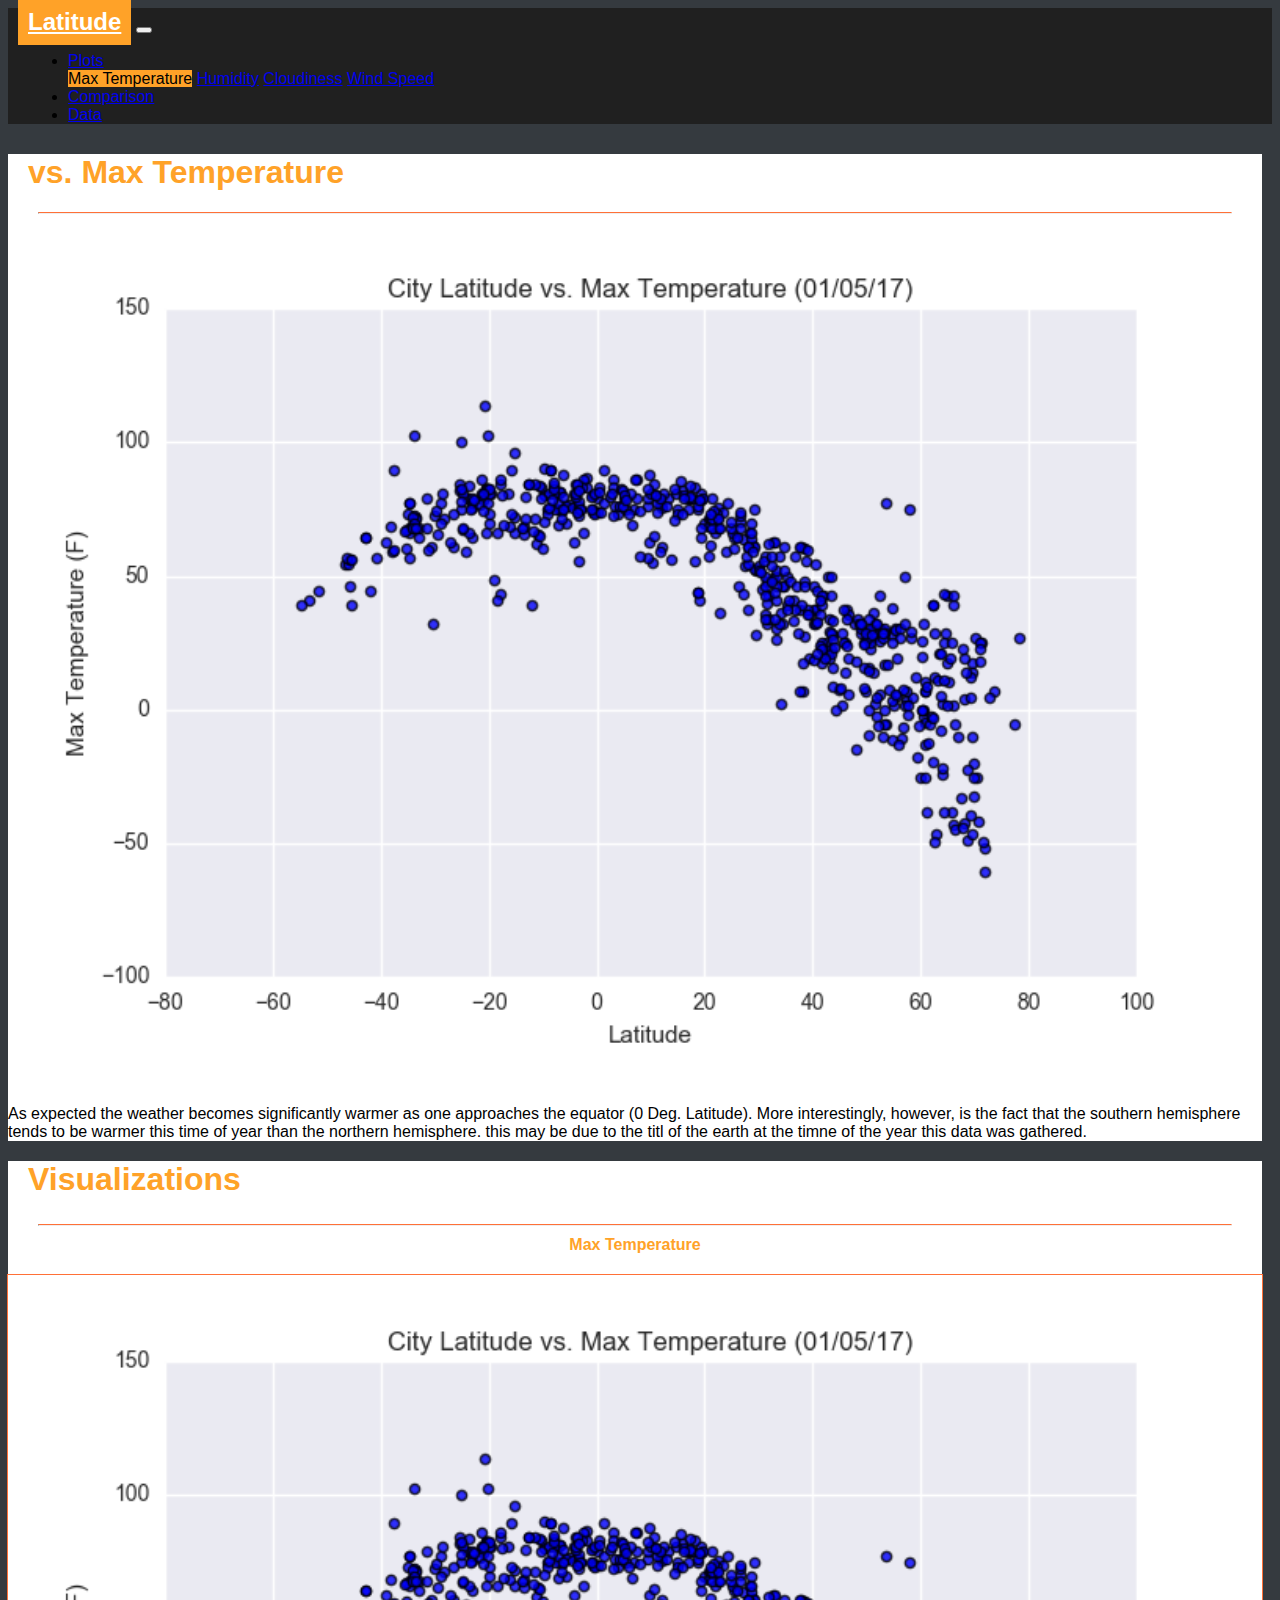
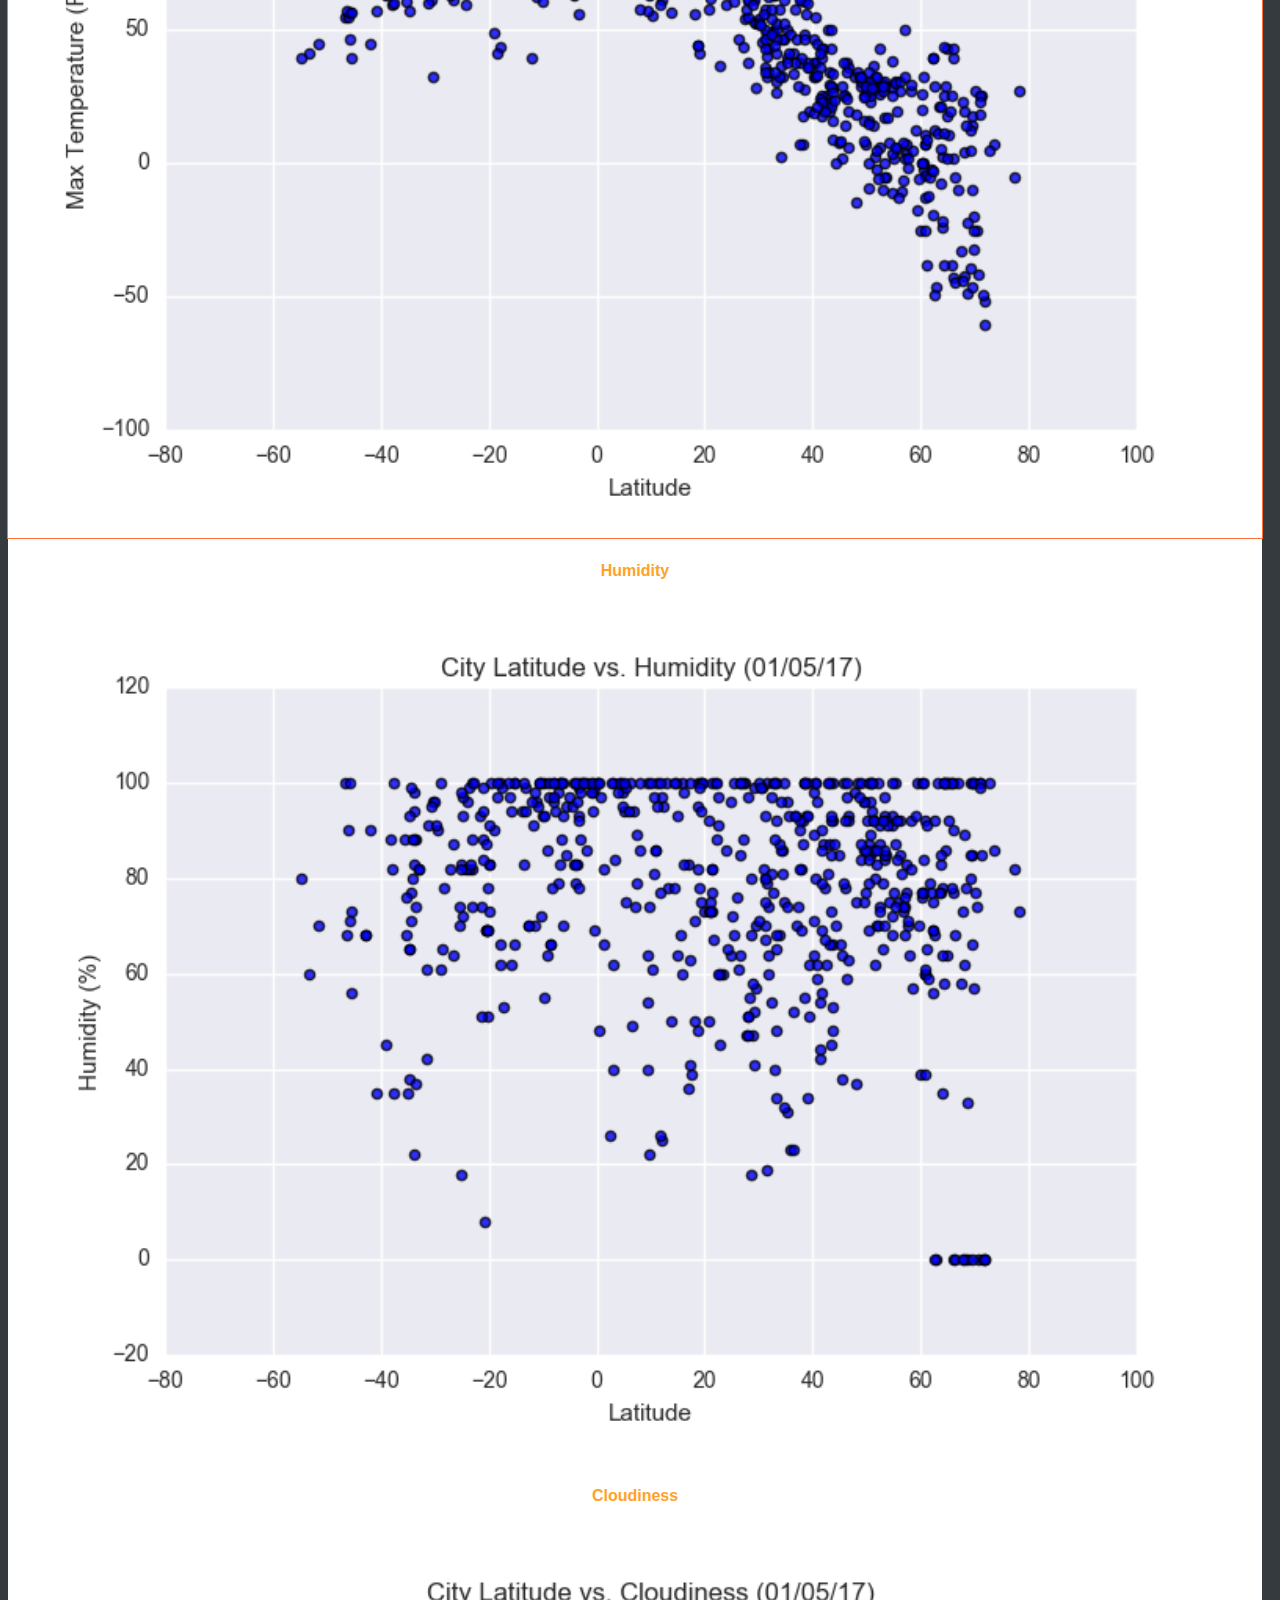
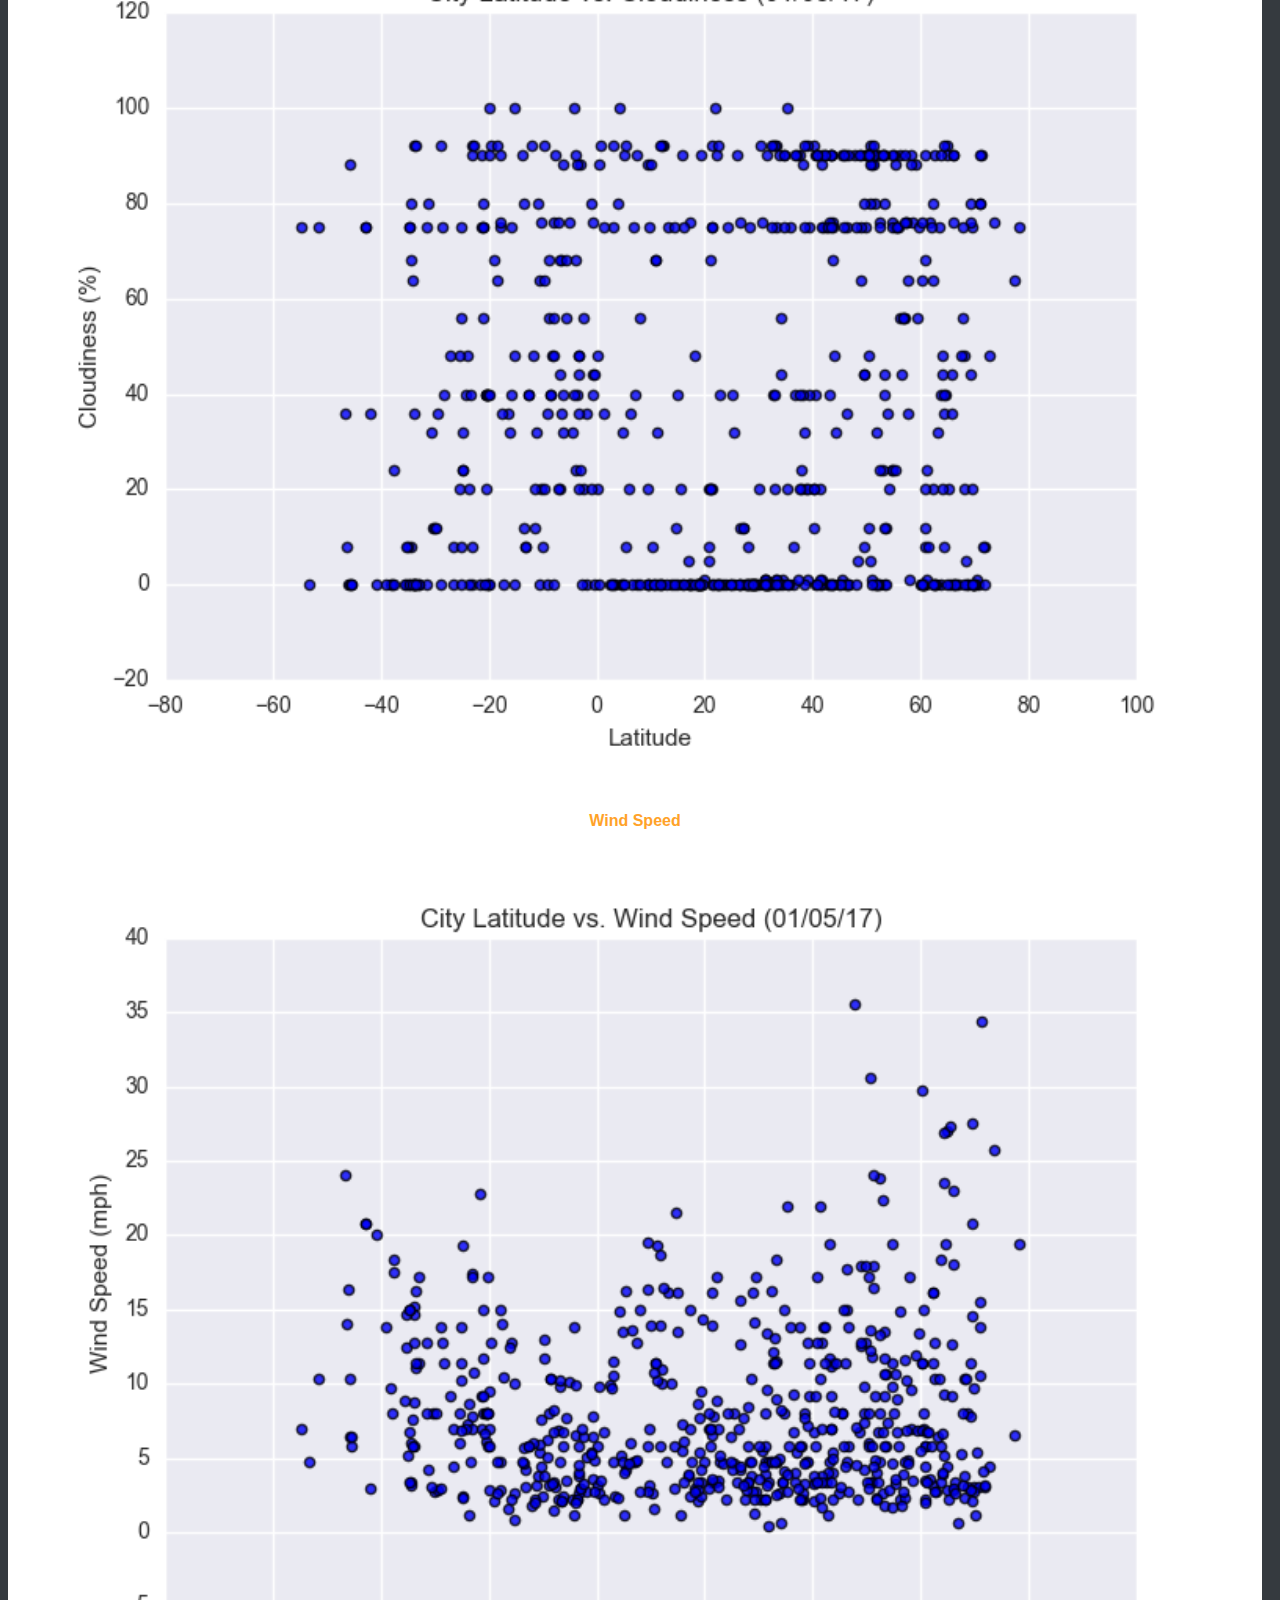
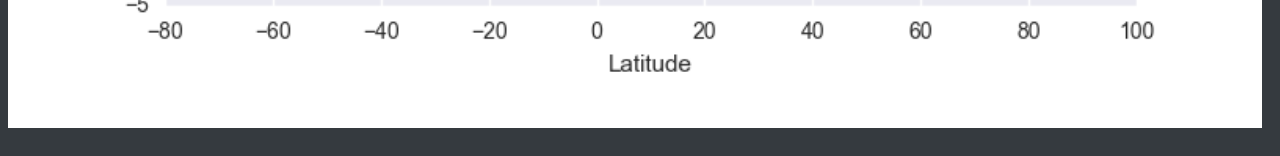
<file: WebVisualizations/visualizations/max-temp.html>
<!DOCTYPE html>
<html lang="en-us">

<head>

    <meta charset="UTF-8">
    <meta name="viewport" content="width=device-width, initial-scale=1.0">
    <meta http-equiv="X-UA-Compatible" content="ie=edge">

    <title>Max Temperature</title>

    <!-- Boostrap Stylesheet -->
    <link rel="stylesheet" href="https://cdn.jsdelivr.net/npm/bootstrap@4.5.3/dist/css/bootstrap.min.css"
        integrity="sha384-TX8t27EcRE3e/ihU7zmQxVncDAy5uIKz4rEkgIXeMed4M0jlfIDPvg6uqKI2xXr2" crossorigin="anonymous">

    <!-- Our own CSS stylesheet -->
    <link rel="stylesheet" href="../assets/css/style.css">

</head>

<body>

    <!-- Top Navigation bar -->
    <nav class="navbar navbar-expand-md navbar-dark">
        <!-- Latitude link-->
        <a class="navbar-brand" href="../../index.html">Latitude</a>
        <button class="navbar-toggler" type="button" data-toggle="collapse" data-target="#navbarSupportedContent"
            aria-controls="navbarSupportedContent" aria-expanded="false" aria-label="Toggle navigation">
            <span class="navbar-toggler-icon"></span>
        </button>

        <!-- Plots, Comparison and Data links-->
        <div class="collapse navbar-collapse flex-md-row-reverse" id="navbarSupportedContent">
            <ul class="navbar-nav">

                <!-- Plots drop down-->
                <li class="nav-item dropdown active">
                    <a class="nav-link dropdown-toggle" href="#" id="navbarDropdown" role="button"
                        data-toggle="dropdown" aria-haspopup="true" aria-expanded="false">
                        Plots
                    </a>
                    <div class="dropdown-menu" aria-labelledby="navbarDropdown">
                        <a class="dropdown-item active">Max Temperature</a>
                        <a class="dropdown-item" href="humidity.html">Humidity</a>
                        <a class="dropdown-item" href="cloudiness.html">Cloudiness</a>
                        <a class="dropdown-item" href="wind-speed.html">Wind Speed</a>
                    </div>
                </li>

                <!-- Comparison-->
                <li class="nav-item">
                    <a class="nav-link" href="comparison.html">Comparison</a>
                </li>

                <!-- Data-->
                <li class="nav-item">
                    <a class="nav-link" href="data.html">Data</a>
                </li>
            </ul>
        </div>
    </nav>

    <!--Main area-->
    <div class="container main-area">
        <div class="row">
            <div class="main-box col-md-7 col-sm-12">

                <!--Header and left box-->
                <h1>
                    vs. Max Temperature
                </h1>
                <hr>

                <!--Image and text-->
                <img class=visualizations-img src="../assets/images/Fig1.png" alt="City Latitude vs Max Temperature">
                <p>As expected the weather becomes significantly warmer as one approaches the equator (0 Deg. Latitude).
                    More interestingly, however, is the fact that the southern hemisphere tends to be warmer this time
                    of year than the northern hemisphere. this may be due to the titl of the earth at the timne of the
                    year this data was gathered. </p>
            </div>

            <!--Visualizations right box-->
            <div class="visualizations-box col-md-4 col-sm-12">
                <h2>
                    Visualizations
                </h2>
                <hr>

                <!--Four charts-->
                <div class="row">
                    <!--Max-Temp-->
                    <div class="col-md-6 col-sm-4 visualization-img-box">
                        <h4>Max Temperature</h4>
                        <img class="visual-sel-img" src="../assets/images/Fig1.png"
                            alt="City Latitude vs Max Temperature">
                    </div>

                    <!--Humidity-->
                    <div class="col-md-6 col-sm-4 visualization-img-box">
                        <h4>Humidity</h4>
                        <a href="humidity.html">
                            <img src="../assets/images/Fig2.png" alt="City Latitude vs Max Temperature">
                        </a>
                    </div>

                    <!--Cloudiness-->
                    <div class="col-md-6 col-sm-4 visualization-img-box">
                        <h4>Cloudiness</h4>
                        <a href="cloudiness.html">
                            <img src="../assets/images/Fig3.png" alt="City Latitude vs Max Temperature">
                        </a>
                    </div>

                    <!--Wind Speed-->
                    <div class="col-md-6 col-sm-4 visualization-img-box">
                        <h4>Wind Speed</h4>
                        <a href="wind-speed.html">
                            <img src="../assets/images/Fig4.png" alt="City Latitude vs Max Temperature">
                        </a>
                    </div>
                </div>
            </div>
        </div>
    </div>

    <!-- Javascript -->
    <script src="https://code.jquery.com/jquery-3.5.1.slim.min.js"
        integrity="sha384-DfXdz2htPH0lsSSs5nCTpuj/zy4C+OGpamoFVy38MVBnE+IbbVYUew+OrCXaRkfj" crossorigin="anonymous">
        </script>
    <script src="https://cdn.jsdelivr.net/npm/bootstrap@4.5.3/dist/js/bootstrap.bundle.min.js"
        integrity="sha384-ho+j7jyWK8fNQe+A12Hb8AhRq26LrZ/JpcUGGOn+Y7RsweNrtN/tE3MoK7ZeZDyx" crossorigin="anonymous">
        </script>
</body>

</html>
</file>
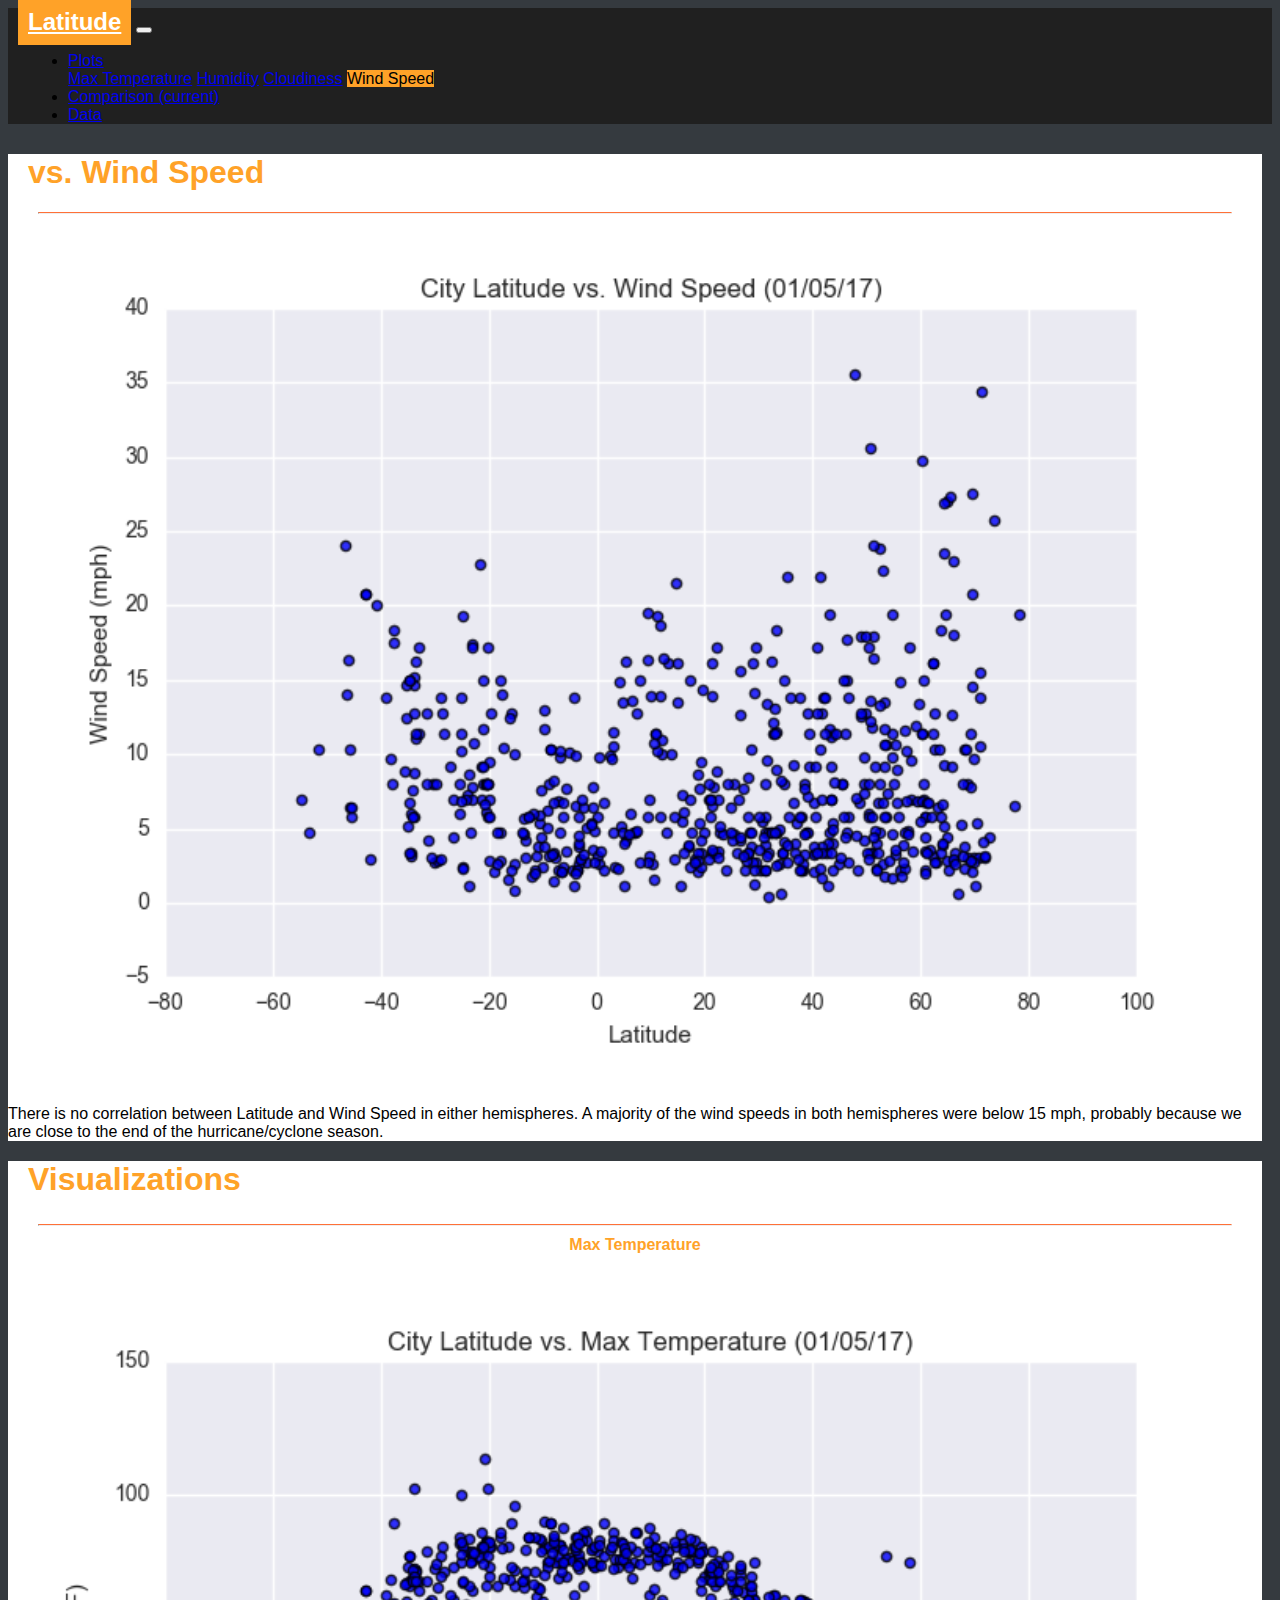
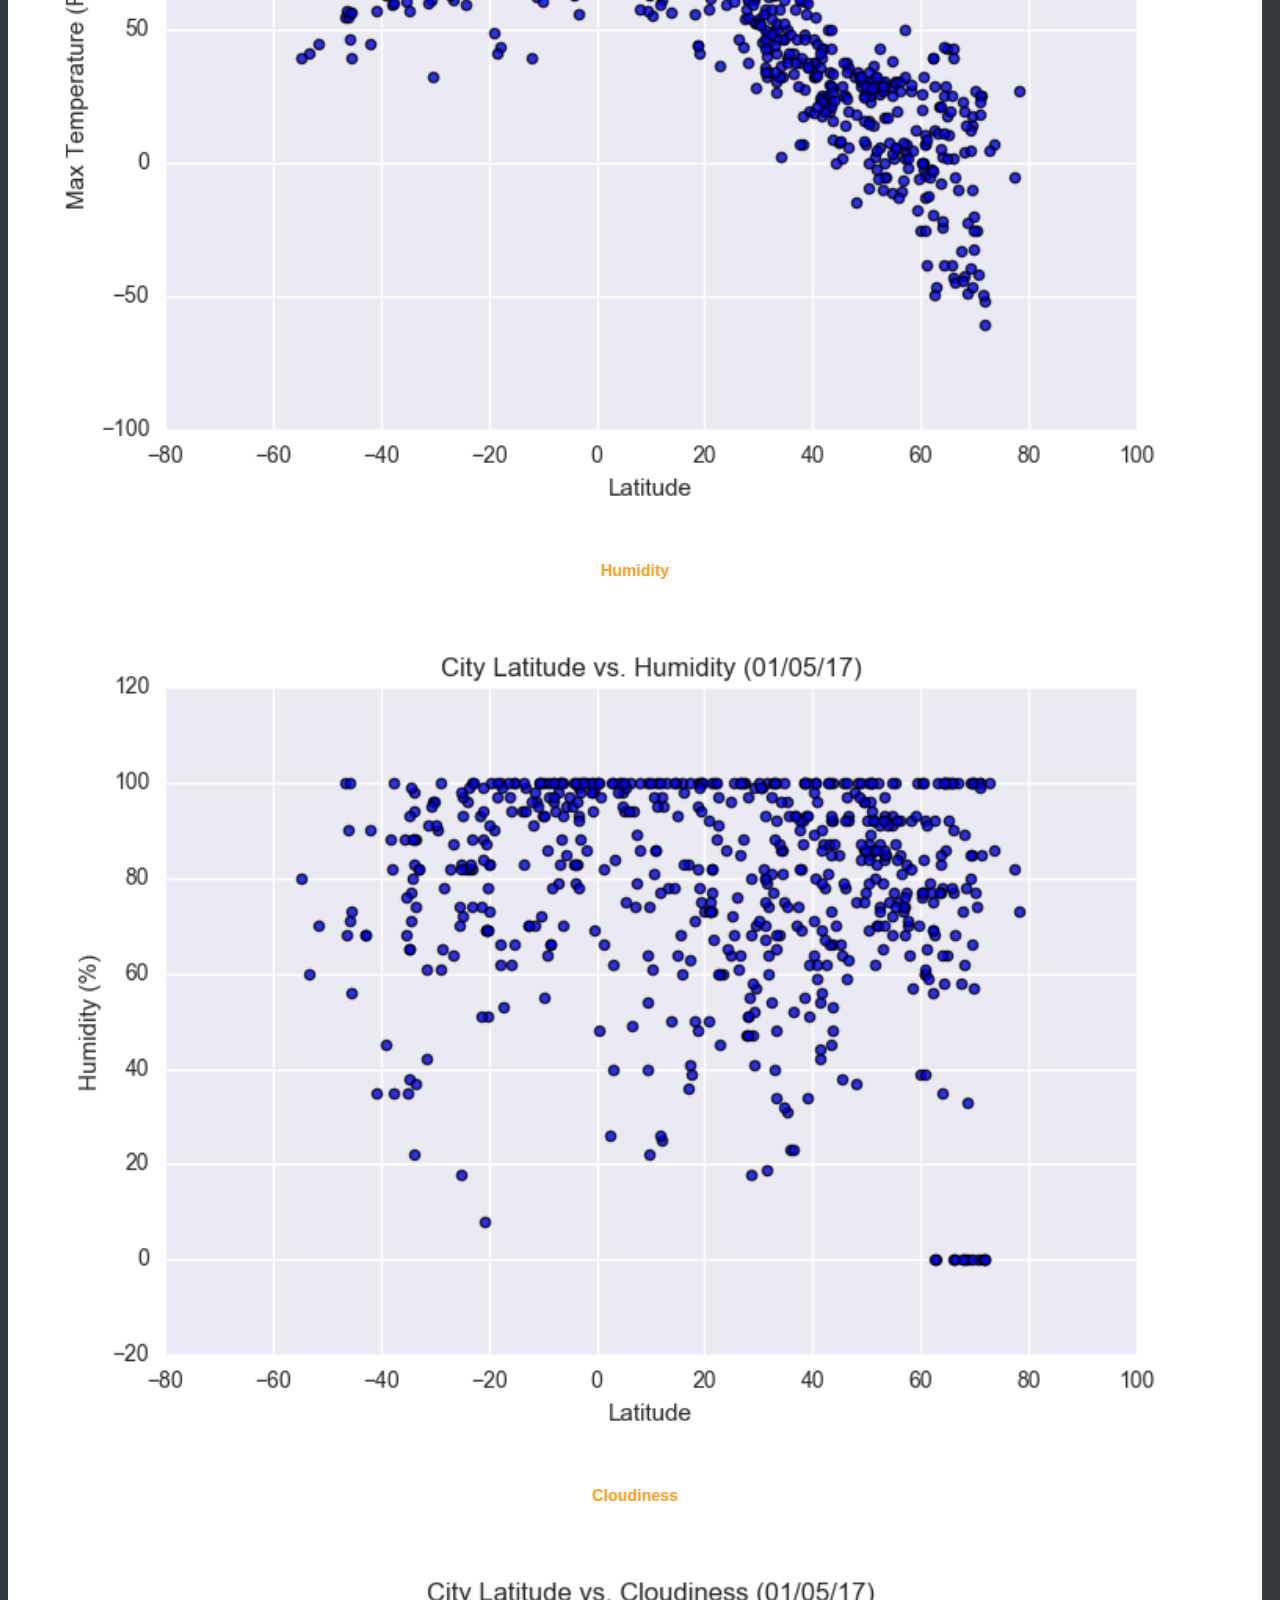
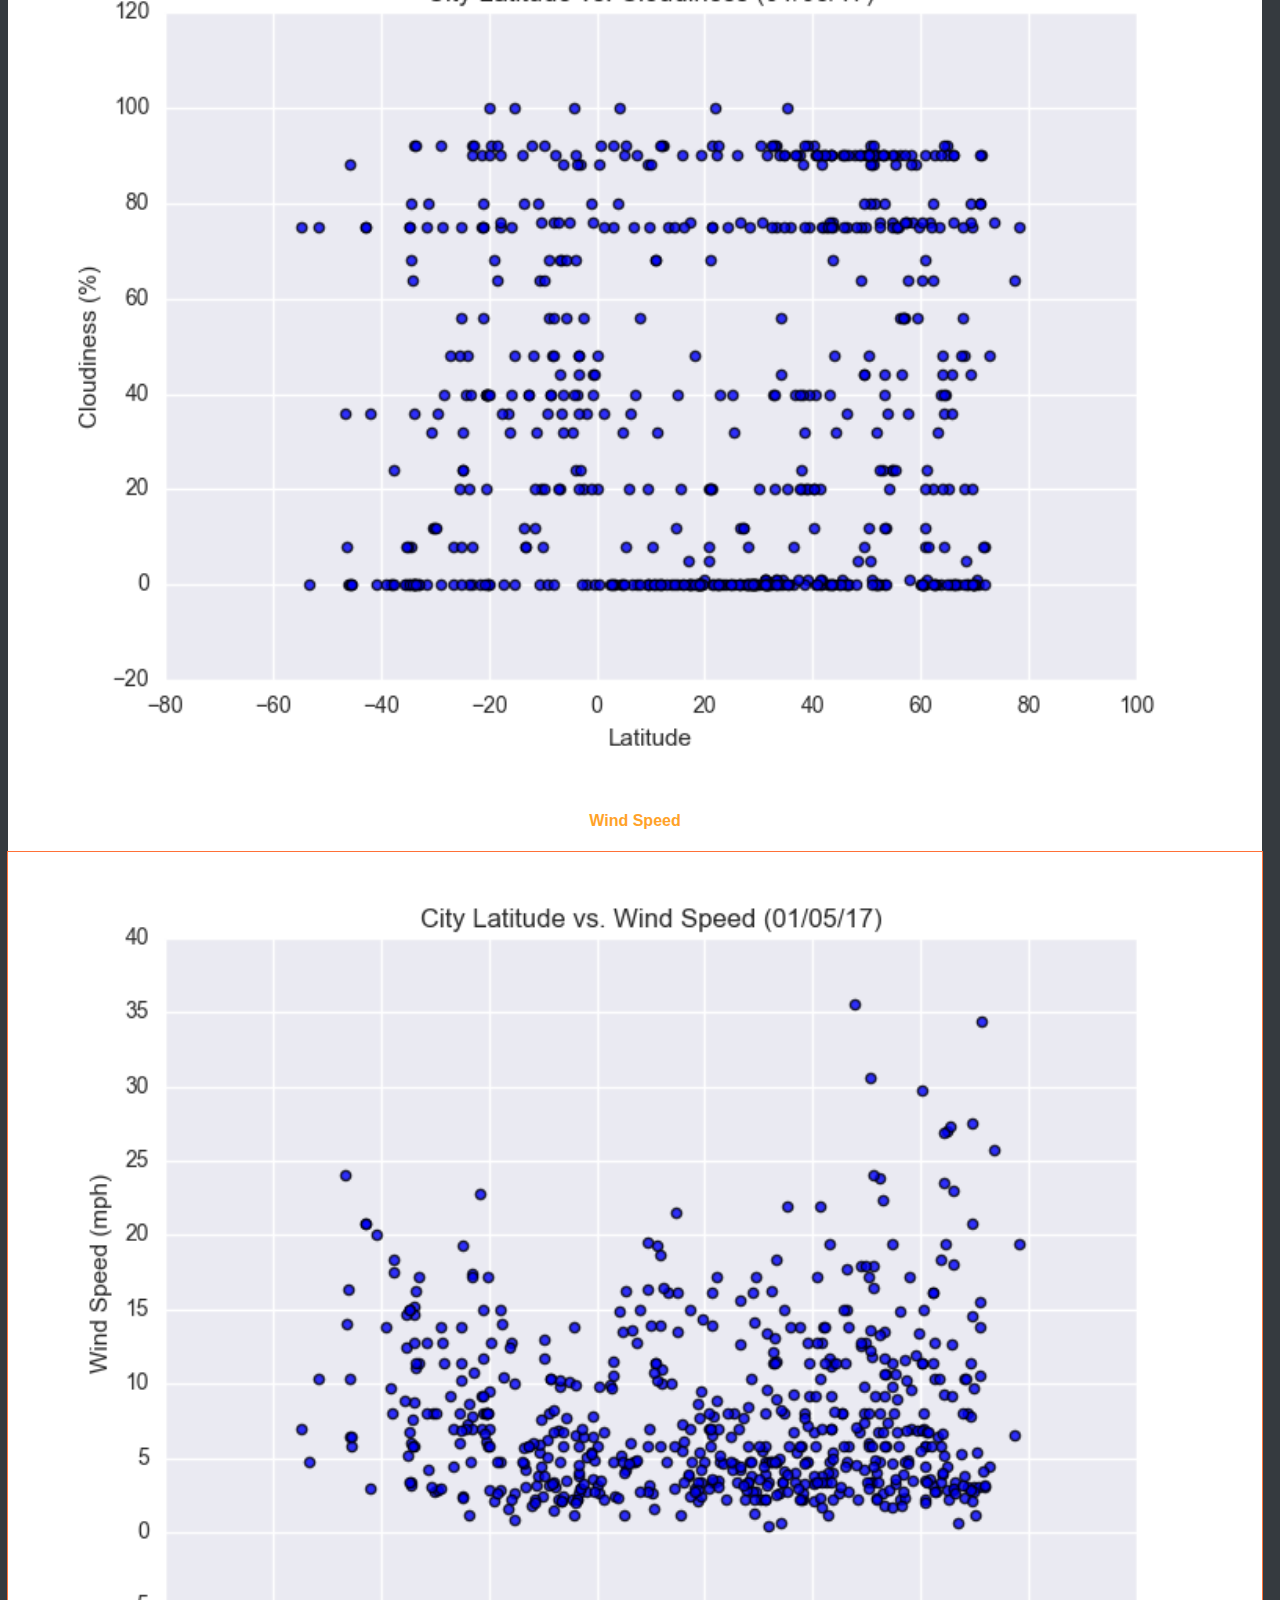
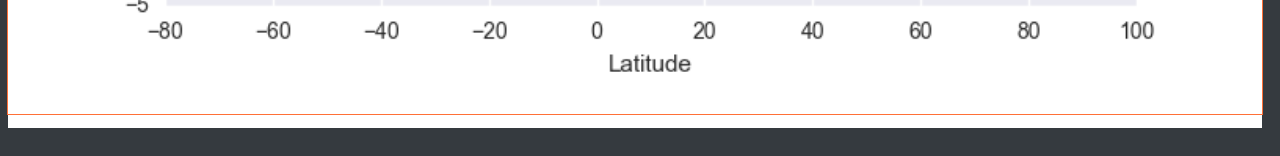
<file: WebVisualizations/visualizations/wind-speed.html>
<!DOCTYPE html>
<html lang="en-us">

<head>

    <meta charset="UTF-8">
    <meta name="viewport" content="width=device-width, initial-scale=1.0">
    <meta http-equiv="X-UA-Compatible" content="ie=edge">

    <title>Wind Speed</title>

    <!-- Boostrap Stylesheet -->
    <link rel="stylesheet" href="https://cdn.jsdelivr.net/npm/bootstrap@4.5.3/dist/css/bootstrap.min.css"
        integrity="sha384-TX8t27EcRE3e/ihU7zmQxVncDAy5uIKz4rEkgIXeMed4M0jlfIDPvg6uqKI2xXr2" crossorigin="anonymous">

    <!-- Our own CSS stylesheet -->
    <link rel="stylesheet" href="../assets/css/style.css">

</head>

<body>

    <!-- Top Navigation bar -->
    <nav class="navbar navbar-expand-md navbar-dark">
        <!-- Latitude link-->
        <a class="navbar-brand" href="../../index.html">Latitude</a>
        <button class="navbar-toggler" type="button" data-toggle="collapse" data-target="#navbarSupportedContent"
            aria-controls="navbarSupportedContent" aria-expanded="false" aria-label="Toggle navigation">
            <span class="navbar-toggler-icon"></span>
        </button>

        <!-- Plots, Comparison and Data links-->
        <div class="collapse navbar-collapse flex-md-row-reverse" id="navbarSupportedContent">
            <ul class="navbar-nav">

                <!-- Plots drop down-->
                <li class="nav-item dropdown active">
                    <a class="nav-link dropdown-toggle" href="#" id="navbarDropdown" role="button"
                        data-toggle="dropdown" aria-haspopup="true" aria-expanded="false">
                        Plots
                    </a>
                    <div class="dropdown-menu" aria-labelledby="navbarDropdown">
                        <a class="dropdown-item" href="max-temp.html">Max Temperature</a>
                        <a class="dropdown-item" href="humidity.html">Humidity</a>
                        <a class="dropdown-item" href="cloudiness.html">Cloudiness</a>
                        <a class="dropdown-item active">Wind Speed</a>
                    </div>
                </li>

                <!-- Comparison-->
                <li class="nav-item">
                    <a class="nav-link" href="comparison.html">Comparison <span class="sr-only">(current)</span></a>
                </li>

                <!-- Data-->
                <li class="nav-item">
                    <a class="nav-link" href="data.html">Data</a>
                </li>
            </ul>
        </div>
    </nav>

    <!--Main area-->
    <div class="container main-area">
        <div class="row">
            <div class="main-box col-md-7 col-sm-12">

                <!--Header and left box-->
                <h1>
                    vs. Wind Speed
                </h1>
                <hr>

                <!--Image and text-->
                <img class=visualizations-img src="../assets/images/Fig4.png" alt="City Latitude vs Max Temperature">
                <p>There is no correlation between Latitude and Wind Speed in either hemispheres. A majority of the wind
                    speeds in both hemispheres were below 15 mph, probably because we are close to the end of the
                    hurricane/cyclone season.</p>
            </div>

            <!--Visualizations right box-->
            <div class="visualizations-box col-md-4 col-sm-12">
                <h2>
                    Visualizations
                </h2>
                <hr>

                <!--Four charts-->
                <div class="row">
                    <!--Max-Temp-->
                    <div class="col-md-6 col-sm-4 visualization-img-box">
                        <h4>Max Temperature</h4>
                        <a href="max-temp.html">
                            <img src="../assets/images/Fig1.png" alt="City Latitude vs Max Temperature">
                        </a>
                    </div>

                    <!--Humidity-->
                    <div class="col-md-6 col-sm-4 visualization-img-box">
                        <h4>Humidity</h4>
                        <a href="humidity.html">
                            <img src="../assets/images/Fig2.png" alt="City Latitude vs Max Temperature">
                        </a>
                    </div>

                    <!--Cloudiness-->
                    <div class="col-md-6 col-sm-4 visualization-img-box">
                        <h4>Cloudiness</h4>
                        <a href="cloudiness.html">
                            <img src="../assets/images/Fig3.png" alt="City Latitude vs Max Temperature">
                        </a>
                    </div>

                    <!--Wind Speed-->
                    <div class="col-md-6 col-sm-4 visualization-img-box">
                        <h4>Wind Speed</h4>
                        <img class="visual-sel-img" src="../assets/images/Fig4.png"
                            alt="City Latitude vs Max Temperature">
                    </div>
                </div>
            </div>
        </div>
    </div>

    <!-- Javascript -->
    <script src="https://code.jquery.com/jquery-3.5.1.slim.min.js"
        integrity="sha384-DfXdz2htPH0lsSSs5nCTpuj/zy4C+OGpamoFVy38MVBnE+IbbVYUew+OrCXaRkfj" crossorigin="anonymous">
        </script>
    <script src="https://cdn.jsdelivr.net/npm/bootstrap@4.5.3/dist/js/bootstrap.bundle.min.js"
        integrity="sha384-ho+j7jyWK8fNQe+A12Hb8AhRq26LrZ/JpcUGGOn+Y7RsweNrtN/tE3MoK7ZeZDyx" crossorigin="anonymous">
        </script>
</body>

</html>
</file>
<file: WebVisualizations/assets/css/style.css>
body {
    --body-color:rgb(53, 58, 63);
    --main-color: #ffa228;
    --hr-color:  #ff7037;
    --box-bg-color: white;
    --text-header-color: white;
    --p-color: black;
    --top-bar-color: #202020;
    --nb-bg-color: #202020;

    
    background-color: var(--body-color);
    font-family: Optima, sans-serif;
}

h1,h2 {
    color:var(--main-color);
    font-size: 2em;
    font-weight: bold;
    margin-top:20px;
    margin-left:20px;
}
h3 {
    color:var(--main-color);
    font-size: 1.5em;
    text-align: center;
    margin-top:10px;
}
h4 {
    color:var(--main-color);
    font-size: 1em;
    text-align: center;
    margin-top:10px;
}
hr {
    border-top: 1px solid var(--hr-color);
    width:95%;
}
p {
    display: block;
    color: var(--p-color);
}

img {
    width: 100%;
}

.navbar {
    background-color:var(--top-bar-color);
    padding:0px;
    margin-bottom:30px;
}

.navbar-brand {
    background-color: var(--main-color);
    color: var(--text-header-color) !important;
    padding:10px;
    font-size: 1.5em;
    font-weight: bold;
    margin-left:10px;
}

.navbar-nav {
    margin-right:20px;
    margin-left:20px;
}

.dropdown-item.active{
    background-color: var(--main-color);
}

@media screen and (max-width: 768px) {
    .navbar {
        background-color: var(--main-color);
    }
    .navbar-toggler {
        margin-right: 20px;
    }
    .navbar-collapse {
        background-color: var(--nb-bg-color);
    }
}

.main-area {
    padding-bottom:20px;
}

.main-box, .visualizations-box{
    height: fit-content;
    background: var(--box-bg-color);
    margin-right:10px;
}

.visualization-img-box {
    padding-bottom: 10px;
    white-space:nowrap;
}
#main-img {
    float: left;
    width:50%
}

.visual-sel-img {
    outline: 1px solid var(--hr-color);
}

#sub-para {
    margin-left:20px;
    margin-bottom: 20px;;
}

.cities-table {
    margin-top:20px;
    padding-left: 20px;
    padding-right: 20px;
}

.col-head {
    background-color: var(--main-color);
    text-align:left;
    color: var(--text-header-color);
}
</file>
